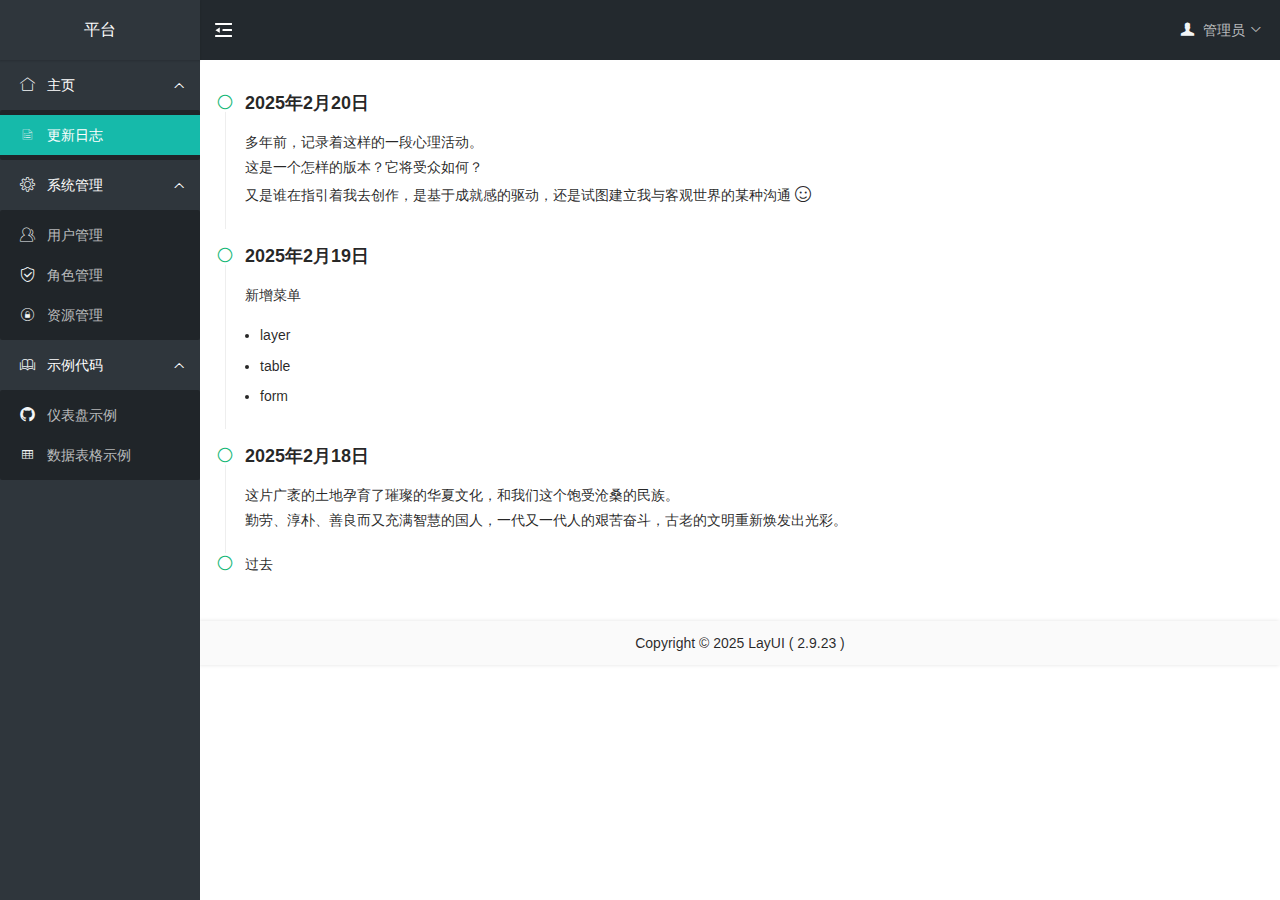
<file: index.html>
<!DOCTYPE html>
<html lang="zh">

<head>
    <meta charset="utf-8" />
    <meta name="viewport" content="width=device-width, initial-scale=1" />
    <meta http-equiv="X-UA-Compatible" content="IE=edge,chrome=1" />
    <meta name="renderer" content="webkit" />
    <title>平台</title>

    <link href="lib/layui/css/layui.css" rel="stylesheet" />
    <script src="lib/layui/layui.js"></script>

    <!-- 让 IE8/9 支持媒体查询，从而兼容栅格 -->
    <!--[if lt IE 9]>
    <script src="lib/html5shiv.min.js"></script>
    <script src="lib/respond.min.js"></script>
    <![endif]-->

    <link href="css/index.css" rel="stylesheet" />
</head>

<body>
    <div class="layui-layout layui-layout-admin">
        <div class="layui-header">
            <div class="layui-logo layui-hide-xs layui-bg-black">平台</div>
            <ul class="layui-nav layui-layout-left">
                <li class="layui-nav-item layui-show-xs-inline-block css_cursor-pointer" lay-on="dom_leftMenuCollapse">
                    <i class="layui-icon layui-icon-shrink-right" style="font-size: large;" title="折叠菜单"></i>
                </li>
            </ul>
            <ul class="layui-nav layui-layout-right">
                <li class="layui-nav-item layui-hide layui-show-sm-inline-block">
                    <a href="javascript:;"><i class="layui-icon layui-icon-friends css_menu-icon"></i>管理员</a>
                    <dl class="layui-nav-child">
                        <dd><a href="#/logout">登出</a></dd>
                    </dl>
                </li>
            </ul>
        </div>

        <div class="layui-side layui-bg-black">
            <div class="layui-side-scroll">
                <ul class="layui-nav layui-nav-tree" lay-filter="dom_leftMenu">
                </ul>
            </div>
        </div>

        <div class="layui-body">
            <div class="css_body-content"></div>
            <div class="css_body-footer"></div>
        </div>
    </div>

    <script>
        layui.config({
            version: new Date().toISOString().split('T')[0].replace(/-/g, '.'), // 用于更新模块缓存(yyyy.MM.dd)
            base: 'modules/' // 设定扩展模块的所在目录
        });

        layui.use('index');//使用index模块
    </script>
</body>

</html>
</file>
<file: lib/layui/css/layui.css>
blockquote,body,button,dd,div,dl,dt,form,h1,h2,h3,h4,h5,h6,input,li,ol,p,pre,td,textarea,th,ul{margin:0;padding:0;-webkit-tap-highlight-color:rgba(0,0,0,0)}a:active,a:hover{outline:0}img{display:inline-block;border:none;vertical-align:middle}li{list-style:none}table{border-collapse:collapse;border-spacing:0}h1,h2,h3,h4,h5,h6{font-weight:700}h5,h6{font-size:100%}button,input,select,textarea{font-size:100%}button,input,optgroup,option,select,textarea{font-family:inherit;font-size:inherit;font-style:inherit;font-weight:inherit;outline:0}pre{white-space:pre-wrap;white-space:-moz-pre-wrap;white-space:-pre-wrap;white-space:-o-pre-wrap;word-wrap:break-word}body{line-height:1.6;color:#333;color:rgba(0,0,0,.85);font:14px Helvetica Neue,Helvetica,PingFang SC,Tahoma,Arial,sans-serif}hr{height:0;line-height:0;margin:10px 0;padding:0;border:none;border-bottom:1px solid #eee;clear:both;overflow:hidden;background:0 0}a{color:#333;text-decoration:none}a:hover{color:#777}a cite{font-style:normal;*cursor:pointer}.layui-border-box,.layui-border-box *{box-sizing:border-box}.layui-box,.layui-box *{box-sizing:content-box}.layui-clear{clear:both;*zoom:1}.layui-clear:after{content:'\20';clear:both;*zoom:1;display:block;height:0}.layui-clear-space{word-spacing:-5px}.layui-inline{position:relative;display:inline-block;*display:inline;*zoom:1;vertical-align:middle}.layui-edge{position:relative;display:inline-block;vertical-align:middle;width:0;height:0;border-width:6px;border-style:dashed;border-color:transparent;overflow:hidden}.layui-edge-top{top:-4px;border-bottom-color:#999;border-bottom-style:solid}.layui-edge-right{border-left-color:#999;border-left-style:solid}.layui-edge-bottom{top:2px;border-top-color:#999;border-top-style:solid}.layui-edge-left{border-right-color:#999;border-right-style:solid}.layui-elip{text-overflow:ellipsis;overflow:hidden;white-space:nowrap}.layui-disabled,.layui-icon,.layui-unselect{-moz-user-select:none;-webkit-user-select:none;-ms-user-select:none}.layui-disabled,.layui-disabled:hover{color:#d2d2d2!important;cursor:not-allowed!important}.layui-circle{border-radius:100%}.layui-show{display:block!important}.layui-hide{display:none!important}.layui-show-v{visibility:visible!important}.layui-hide-v{visibility:hidden!important}@font-face{font-family:layui-icon;src:url(../font/iconfont.eot?v=293);src:url(../font/iconfont.eot?v=293#iefix) format('embedded-opentype'),url(../font/iconfont.woff2?v=293) format('woff2'),url(../font/iconfont.woff?v=293) format('woff'),url(../font/iconfont.ttf?v=293) format('truetype'),url(../font/iconfont.svg?v=293#layui-icon) format('svg')}.layui-icon{font-family:layui-icon!important;font-size:16px;font-style:normal;-webkit-font-smoothing:antialiased;-moz-osx-font-smoothing:grayscale}.layui-icon-sound:before{content:"\e69d"}.layui-icon-bot:before{content:"\e7d6"}.layui-icon-leaf:before{content:"\e701"}.layui-icon-folder:before{content:"\eabe"}.layui-icon-folder-open:before{content:"\eac1"}.layui-icon-gitee:before{content:"\e69b"}.layui-icon-github:before{content:"\e6a7"}.layui-icon-disabled:before{content:"\e6cc"}.layui-icon-moon:before{content:"\e6c2"}.layui-icon-error:before{content:"\e693"}.layui-icon-success:before{content:"\e697"}.layui-icon-question:before{content:"\e699"}.layui-icon-lock:before{content:"\e69a"}.layui-icon-eye:before{content:"\e695"}.layui-icon-eye-invisible:before{content:"\e696"}.layui-icon-backspace:before{content:"\e694"}.layui-icon-tips-fill:before{content:"\eb2e"}.layui-icon-test:before{content:"\e692"}.layui-icon-clear:before{content:"\e788"}.layui-icon-heart-fill:before{content:"\e68f"}.layui-icon-light:before{content:"\e748"}.layui-icon-music:before{content:"\e690"}.layui-icon-time:before{content:"\e68d"}.layui-icon-ie:before{content:"\e7bb"}.layui-icon-firefox:before{content:"\e686"}.layui-icon-at:before{content:"\e687"}.layui-icon-bluetooth:before{content:"\e689"}.layui-icon-chrome:before{content:"\e68a"}.layui-icon-edge:before{content:"\e68b"}.layui-icon-heart:before{content:"\e68c"}.layui-icon-key:before{content:"\e683"}.layui-icon-android:before{content:"\e684"}.layui-icon-mike:before{content:"\e6dc"}.layui-icon-mute:before{content:"\e685"}.layui-icon-gift:before{content:"\e627"}.layui-icon-windows:before{content:"\e67f"}.layui-icon-ios:before{content:"\e680"}.layui-icon-logout:before{content:"\e682"}.layui-icon-wifi:before{content:"\e7e0"}.layui-icon-rss:before{content:"\e808"}.layui-icon-email:before{content:"\e618"}.layui-icon-reduce-circle:before{content:"\e616"}.layui-icon-transfer:before{content:"\e691"}.layui-icon-service:before{content:"\e626"}.layui-icon-addition:before{content:"\e624"}.layui-icon-subtraction:before{content:"\e67e"}.layui-icon-slider:before{content:"\e714"}.layui-icon-print:before{content:"\e66d"}.layui-icon-export:before{content:"\e67d"}.layui-icon-cols:before{content:"\e610"}.layui-icon-screen-full:before{content:"\e622"}.layui-icon-screen-restore:before{content:"\e758"}.layui-icon-rate-half:before{content:"\e6c9"}.layui-icon-rate-solid:before{content:"\e67a"}.layui-icon-rate:before{content:"\e67b"}.layui-icon-cellphone:before{content:"\e678"}.layui-icon-vercode:before{content:"\e679"}.layui-icon-login-weibo:before{content:"\e675"}.layui-icon-login-qq:before{content:"\e676"}.layui-icon-login-wechat:before{content:"\e677"}.layui-icon-username:before{content:"\e66f"}.layui-icon-password:before{content:"\e673"}.layui-icon-refresh-3:before{content:"\e9aa"}.layui-icon-auz:before{content:"\e672"}.layui-icon-shrink-right:before{content:"\e668"}.layui-icon-spread-left:before{content:"\e66b"}.layui-icon-snowflake:before{content:"\e6b1"}.layui-icon-tips:before{content:"\e702"}.layui-icon-note:before{content:"\e66e"}.layui-icon-senior:before{content:"\e674"}.layui-icon-refresh-1:before{content:"\e666"}.layui-icon-refresh:before{content:"\e669"}.layui-icon-flag:before{content:"\e66c"}.layui-icon-theme:before{content:"\e66a"}.layui-icon-notice:before{content:"\e667"}.layui-icon-console:before{content:"\e665"}.layui-icon-website:before{content:"\e7ae"}.layui-icon-face-surprised:before{content:"\e664"}.layui-icon-set:before{content:"\e716"}.layui-icon-template:before{content:"\e663"}.layui-icon-app:before{content:"\e653"}.layui-icon-template-1:before{content:"\e656"}.layui-icon-home:before{content:"\e68e"}.layui-icon-female:before{content:"\e661"}.layui-icon-male:before{content:"\e662"}.layui-icon-tread:before{content:"\e6c5"}.layui-icon-praise:before{content:"\e6c6"}.layui-icon-rmb:before{content:"\e65e"}.layui-icon-more:before{content:"\e65f"}.layui-icon-camera:before{content:"\e660"}.layui-icon-cart-simple:before{content:"\e698"}.layui-icon-face-cry:before{content:"\e69c"}.layui-icon-face-smile:before{content:"\e6af"}.layui-icon-survey:before{content:"\e6b2"}.layui-icon-read:before{content:"\e705"}.layui-icon-location:before{content:"\e715"}.layui-icon-dollar:before{content:"\e659"}.layui-icon-diamond:before{content:"\e735"}.layui-icon-return:before{content:"\e65c"}.layui-icon-camera-fill:before{content:"\e65d"}.layui-icon-fire:before{content:"\e756"}.layui-icon-more-vertical:before{content:"\e671"}.layui-icon-cart:before{content:"\e657"}.layui-icon-star-fill:before{content:"\e658"}.layui-icon-prev:before{content:"\e65a"}.layui-icon-next:before{content:"\e65b"}.layui-icon-upload:before{content:"\e67c"}.layui-icon-upload-drag:before{content:"\e681"}.layui-icon-user:before{content:"\e770"}.layui-icon-file-b:before{content:"\e655"}.layui-icon-component:before{content:"\e857"}.layui-icon-find-fill:before{content:"\e670"}.layui-icon-loading:before{content:"\e63d"}.layui-icon-loading-1:before{content:"\e63e"}.layui-icon-add-1:before{content:"\e654"}.layui-icon-pause:before{content:"\e651"}.layui-icon-play:before{content:"\e652"}.layui-icon-video:before{content:"\e6ed"}.layui-icon-headset:before{content:"\e6fc"}.layui-icon-voice:before{content:"\e688"}.layui-icon-speaker:before{content:"\e645"}.layui-icon-fonts-del:before{content:"\e64f"}.layui-icon-fonts-html:before{content:"\e64b"}.layui-icon-fonts-code:before{content:"\e64e"}.layui-icon-fonts-strong:before{content:"\e62b"}.layui-icon-unlink:before{content:"\e64d"}.layui-icon-picture:before{content:"\e64a"}.layui-icon-link:before{content:"\e64c"}.layui-icon-face-smile-b:before{content:"\e650"}.layui-icon-align-center:before{content:"\e647"}.layui-icon-align-right:before{content:"\e648"}.layui-icon-align-left:before{content:"\e649"}.layui-icon-fonts-u:before{content:"\e646"}.layui-icon-fonts-i:before{content:"\e644"}.layui-icon-tabs:before{content:"\e62a"}.layui-icon-circle:before{content:"\e63f"}.layui-icon-radio:before{content:"\e643"}.layui-icon-share:before{content:"\e641"}.layui-icon-edit:before{content:"\e642"}.layui-icon-delete:before{content:"\e640"}.layui-icon-engine:before{content:"\e628"}.layui-icon-chart-screen:before{content:"\e629"}.layui-icon-chart:before{content:"\e62c"}.layui-icon-table:before{content:"\e62d"}.layui-icon-tree:before{content:"\e62e"}.layui-icon-upload-circle:before{content:"\e62f"}.layui-icon-templeate-1:before{content:"\e630"}.layui-icon-util:before{content:"\e631"}.layui-icon-layouts:before{content:"\e632"}.layui-icon-prev-circle:before{content:"\e633"}.layui-icon-carousel:before{content:"\e634"}.layui-icon-code-circle:before{content:"\e635"}.layui-icon-water:before{content:"\e636"}.layui-icon-date:before{content:"\e637"}.layui-icon-layer:before{content:"\e638"}.layui-icon-fonts-clear:before{content:"\e639"}.layui-icon-dialogue:before{content:"\e63a"}.layui-icon-cellphone-fine:before{content:"\e63b"}.layui-icon-form:before{content:"\e63c"}.layui-icon-file:before{content:"\e621"}.layui-icon-triangle-r:before{content:"\e623"}.layui-icon-triangle-d:before{content:"\e625"}.layui-icon-set-sm:before{content:"\e620"}.layui-icon-add-circle:before{content:"\e61f"}.layui-icon-layim-download:before{content:"\e61e"}.layui-icon-layim-uploadfile:before{content:"\e61d"}.layui-icon-404:before{content:"\e61c"}.layui-icon-about:before{content:"\e60b"}.layui-icon-layim-theme:before{content:"\e61b"}.layui-icon-down:before{content:"\e61a"}.layui-icon-up:before{content:"\e619"}.layui-icon-circle-dot:before{content:"\e617"}.layui-icon-set-fill:before{content:"\e614"}.layui-icon-search:before{content:"\e615"}.layui-icon-friends:before{content:"\e612"}.layui-icon-group:before{content:"\e613"}.layui-icon-reply-fill:before{content:"\e611"}.layui-icon-menu-fill:before{content:"\e60f"}.layui-icon-face-smile-fine:before{content:"\e60c"}.layui-icon-picture-fine:before{content:"\e60d"}.layui-icon-log:before{content:"\e60e"}.layui-icon-list:before{content:"\e60a"}.layui-icon-release:before{content:"\e609"}.layui-icon-add-circle-fine:before{content:"\e608"}.layui-icon-ok:before{content:"\e605"}.layui-icon-help:before{content:"\e607"}.layui-icon-chat:before{content:"\e606"}.layui-icon-top:before{content:"\e604"}.layui-icon-right:before{content:"\e602"}.layui-icon-left:before{content:"\e603"}.layui-icon-star:before{content:"\e600"}.layui-icon-download-circle:before{content:"\e601"}.layui-icon-close:before{content:"\1006"}.layui-icon-close-fill:before{content:"\1007"}.layui-icon-ok-circle:before{content:"\1005"}.layui-main{position:relative;width:1160px;margin:0 auto}.layui-header{position:relative;z-index:1000;height:60px}.layui-header a:hover{transition:all .5s;-webkit-transition:all .5s}.layui-side{position:fixed;left:0;top:0;bottom:0;z-index:999;width:200px;overflow-x:hidden}.layui-side-scroll{position:relative;width:220px;height:100%;overflow-x:hidden}.layui-body{position:relative;left:200px;right:0;top:0;bottom:0;width:auto;box-sizing:border-box}.layui-layout-body{overflow-x:hidden}.layui-layout-admin .layui-header{position:fixed;top:0;left:0;right:0;background-color:#23292e}.layui-layout-admin .layui-side{top:60px;width:200px;overflow-x:hidden}.layui-layout-admin .layui-body{position:absolute;top:60px;padding-bottom:44px}.layui-layout-admin .layui-main{width:auto;margin:0 15px}.layui-layout-admin .layui-footer{position:fixed;left:200px;right:0;bottom:0;z-index:990;height:44px;line-height:44px;padding:0 15px;box-shadow:-1px 0 4px rgb(0 0 0 / 12%);background-color:#fafafa}.layui-layout-admin .layui-logo{position:absolute;left:0;top:0;width:200px;height:100%;line-height:60px;text-align:center;color:#16baaa;font-size:16px;box-shadow:0 1px 2px 0 rgb(0 0 0 / 15%)}.layui-layout-admin .layui-header .layui-nav{background:0 0}.layui-layout-left{position:absolute!important;left:200px;top:0}.layui-layout-right{position:absolute!important;right:0;top:0}.layui-container{position:relative;margin:0 auto;box-sizing:border-box}.layui-fluid{position:relative;margin:0 auto;padding:0 15px}.layui-row:after,.layui-row:before{content:"";display:block;clear:both}.layui-col-lg1,.layui-col-lg10,.layui-col-lg11,.layui-col-lg12,.layui-col-lg2,.layui-col-lg3,.layui-col-lg4,.layui-col-lg5,.layui-col-lg6,.layui-col-lg7,.layui-col-lg8,.layui-col-lg9,.layui-col-md1,.layui-col-md10,.layui-col-md11,.layui-col-md12,.layui-col-md2,.layui-col-md3,.layui-col-md4,.layui-col-md5,.layui-col-md6,.layui-col-md7,.layui-col-md8,.layui-col-md9,.layui-col-sm1,.layui-col-sm10,.layui-col-sm11,.layui-col-sm12,.layui-col-sm2,.layui-col-sm3,.layui-col-sm4,.layui-col-sm5,.layui-col-sm6,.layui-col-sm7,.layui-col-sm8,.layui-col-sm9,.layui-col-xl1,.layui-col-xl10,.layui-col-xl11,.layui-col-xl12,.layui-col-xl2,.layui-col-xl3,.layui-col-xl4,.layui-col-xl5,.layui-col-xl6,.layui-col-xl7,.layui-col-xl8,.layui-col-xl9,.layui-col-xs1,.layui-col-xs10,.layui-col-xs11,.layui-col-xs12,.layui-col-xs2,.layui-col-xs3,.layui-col-xs4,.layui-col-xs5,.layui-col-xs6,.layui-col-xs7,.layui-col-xs8,.layui-col-xs9{position:relative;display:block;box-sizing:border-box}.layui-col-xs1,.layui-col-xs10,.layui-col-xs11,.layui-col-xs12,.layui-col-xs2,.layui-col-xs3,.layui-col-xs4,.layui-col-xs5,.layui-col-xs6,.layui-col-xs7,.layui-col-xs8,.layui-col-xs9{float:left}.layui-col-xs1{width:8.33333333%}.layui-col-xs2{width:16.66666667%}.layui-col-xs3{width:25%}.layui-col-xs4{width:33.33333333%}.layui-col-xs5{width:41.66666667%}.layui-col-xs6{width:50%}.layui-col-xs7{width:58.33333333%}.layui-col-xs8{width:66.66666667%}.layui-col-xs9{width:75%}.layui-col-xs10{width:83.33333333%}.layui-col-xs11{width:91.66666667%}.layui-col-xs12{width:100%}.layui-col-xs-offset1{margin-left:8.33333333%}.layui-col-xs-offset2{margin-left:16.66666667%}.layui-col-xs-offset3{margin-left:25%}.layui-col-xs-offset4{margin-left:33.33333333%}.layui-col-xs-offset5{margin-left:41.66666667%}.layui-col-xs-offset6{margin-left:50%}.layui-col-xs-offset7{margin-left:58.33333333%}.layui-col-xs-offset8{margin-left:66.66666667%}.layui-col-xs-offset9{margin-left:75%}.layui-col-xs-offset10{margin-left:83.33333333%}.layui-col-xs-offset11{margin-left:91.66666667%}.layui-col-xs-offset12{margin-left:100%}@media screen and (max-width:767.98px){.layui-container{padding:0 15px}.layui-hide-xs{display:none!important}.layui-show-xs-block{display:block!important}.layui-show-xs-inline{display:inline!important}.layui-show-xs-inline-block{display:inline-block!important}}@media screen and (min-width:768px){.layui-container{width:720px}.layui-hide-sm{display:none!important}.layui-show-sm-block{display:block!important}.layui-show-sm-inline{display:inline!important}.layui-show-sm-inline-block{display:inline-block!important}.layui-col-sm1,.layui-col-sm10,.layui-col-sm11,.layui-col-sm12,.layui-col-sm2,.layui-col-sm3,.layui-col-sm4,.layui-col-sm5,.layui-col-sm6,.layui-col-sm7,.layui-col-sm8,.layui-col-sm9{float:left}.layui-col-sm1{width:8.33333333%}.layui-col-sm2{width:16.66666667%}.layui-col-sm3{width:25%}.layui-col-sm4{width:33.33333333%}.layui-col-sm5{width:41.66666667%}.layui-col-sm6{width:50%}.layui-col-sm7{width:58.33333333%}.layui-col-sm8{width:66.66666667%}.layui-col-sm9{width:75%}.layui-col-sm10{width:83.33333333%}.layui-col-sm11{width:91.66666667%}.layui-col-sm12{width:100%}.layui-col-sm-offset1{margin-left:8.33333333%}.layui-col-sm-offset2{margin-left:16.66666667%}.layui-col-sm-offset3{margin-left:25%}.layui-col-sm-offset4{margin-left:33.33333333%}.layui-col-sm-offset5{margin-left:41.66666667%}.layui-col-sm-offset6{margin-left:50%}.layui-col-sm-offset7{margin-left:58.33333333%}.layui-col-sm-offset8{margin-left:66.66666667%}.layui-col-sm-offset9{margin-left:75%}.layui-col-sm-offset10{margin-left:83.33333333%}.layui-col-sm-offset11{margin-left:91.66666667%}.layui-col-sm-offset12{margin-left:100%}}@media screen and (min-width:992px){.layui-container{width:960px}.layui-hide-md{display:none!important}.layui-show-md-block{display:block!important}.layui-show-md-inline{display:inline!important}.layui-show-md-inline-block{display:inline-block!important}.layui-col-md1,.layui-col-md10,.layui-col-md11,.layui-col-md12,.layui-col-md2,.layui-col-md3,.layui-col-md4,.layui-col-md5,.layui-col-md6,.layui-col-md7,.layui-col-md8,.layui-col-md9{float:left}.layui-col-md1{width:8.33333333%}.layui-col-md2{width:16.66666667%}.layui-col-md3{width:25%}.layui-col-md4{width:33.33333333%}.layui-col-md5{width:41.66666667%}.layui-col-md6{width:50%}.layui-col-md7{width:58.33333333%}.layui-col-md8{width:66.66666667%}.layui-col-md9{width:75%}.layui-col-md10{width:83.33333333%}.layui-col-md11{width:91.66666667%}.layui-col-md12{width:100%}.layui-col-md-offset1{margin-left:8.33333333%}.layui-col-md-offset2{margin-left:16.66666667%}.layui-col-md-offset3{margin-left:25%}.layui-col-md-offset4{margin-left:33.33333333%}.layui-col-md-offset5{margin-left:41.66666667%}.layui-col-md-offset6{margin-left:50%}.layui-col-md-offset7{margin-left:58.33333333%}.layui-col-md-offset8{margin-left:66.66666667%}.layui-col-md-offset9{margin-left:75%}.layui-col-md-offset10{margin-left:83.33333333%}.layui-col-md-offset11{margin-left:91.66666667%}.layui-col-md-offset12{margin-left:100%}}@media screen and (min-width:1200px){.layui-container{width:1150px}.layui-hide-lg{display:none!important}.layui-show-lg-block{display:block!important}.layui-show-lg-inline{display:inline!important}.layui-show-lg-inline-block{display:inline-block!important}.layui-col-lg1,.layui-col-lg10,.layui-col-lg11,.layui-col-lg12,.layui-col-lg2,.layui-col-lg3,.layui-col-lg4,.layui-col-lg5,.layui-col-lg6,.layui-col-lg7,.layui-col-lg8,.layui-col-lg9{float:left}.layui-col-lg1{width:8.33333333%}.layui-col-lg2{width:16.66666667%}.layui-col-lg3{width:25%}.layui-col-lg4{width:33.33333333%}.layui-col-lg5{width:41.66666667%}.layui-col-lg6{width:50%}.layui-col-lg7{width:58.33333333%}.layui-col-lg8{width:66.66666667%}.layui-col-lg9{width:75%}.layui-col-lg10{width:83.33333333%}.layui-col-lg11{width:91.66666667%}.layui-col-lg12{width:100%}.layui-col-lg-offset1{margin-left:8.33333333%}.layui-col-lg-offset2{margin-left:16.66666667%}.layui-col-lg-offset3{margin-left:25%}.layui-col-lg-offset4{margin-left:33.33333333%}.layui-col-lg-offset5{margin-left:41.66666667%}.layui-col-lg-offset6{margin-left:50%}.layui-col-lg-offset7{margin-left:58.33333333%}.layui-col-lg-offset8{margin-left:66.66666667%}.layui-col-lg-offset9{margin-left:75%}.layui-col-lg-offset10{margin-left:83.33333333%}.layui-col-lg-offset11{margin-left:91.66666667%}.layui-col-lg-offset12{margin-left:100%}}@media screen and (min-width:1400px){.layui-container{width:1330px}.layui-hide-xl{display:none!important}.layui-show-xl-block{display:block!important}.layui-show-xl-inline{display:inline!important}.layui-show-xl-inline-block{display:inline-block!important}.layui-col-xl1,.layui-col-xl10,.layui-col-xl11,.layui-col-xl12,.layui-col-xl2,.layui-col-xl3,.layui-col-xl4,.layui-col-xl5,.layui-col-xl6,.layui-col-xl7,.layui-col-xl8,.layui-col-xl9{float:left}.layui-col-xl1{width:8.33333333%}.layui-col-xl2{width:16.66666667%}.layui-col-xl3{width:25%}.layui-col-xl4{width:33.33333333%}.layui-col-xl5{width:41.66666667%}.layui-col-xl6{width:50%}.layui-col-xl7{width:58.33333333%}.layui-col-xl8{width:66.66666667%}.layui-col-xl9{width:75%}.layui-col-xl10{width:83.33333333%}.layui-col-xl11{width:91.66666667%}.layui-col-xl12{width:100%}.layui-col-xl-offset1{margin-left:8.33333333%}.layui-col-xl-offset2{margin-left:16.66666667%}.layui-col-xl-offset3{margin-left:25%}.layui-col-xl-offset4{margin-left:33.33333333%}.layui-col-xl-offset5{margin-left:41.66666667%}.layui-col-xl-offset6{margin-left:50%}.layui-col-xl-offset7{margin-left:58.33333333%}.layui-col-xl-offset8{margin-left:66.66666667%}.layui-col-xl-offset9{margin-left:75%}.layui-col-xl-offset10{margin-left:83.33333333%}.layui-col-xl-offset11{margin-left:91.66666667%}.layui-col-xl-offset12{margin-left:100%}}.layui-col-space1{margin:-.5px}.layui-col-space1>*{padding:.5px}.layui-col-space2{margin:-1px}.layui-col-space2>*{padding:1px}.layui-col-space4{margin:-2px}.layui-col-space4>*{padding:2px}.layui-col-space5{margin:-2.5px}.layui-col-space5>*{padding:2.5px}.layui-col-space6{margin:-3px}.layui-col-space6>*{padding:3px}.layui-col-space8{margin:-4px}.layui-col-space8>*{padding:4px}.layui-col-space10{margin:-5px}.layui-col-space10>*{padding:5px}.layui-col-space12{margin:-6px}.layui-col-space12>*{padding:6px}.layui-col-space14{margin:-7px}.layui-col-space14>*{padding:7px}.layui-col-space15{margin:-7.5px}.layui-col-space15>*{padding:7.5px}.layui-col-space16{margin:-8px}.layui-col-space16>*{padding:8px}.layui-col-space18{margin:-9px}.layui-col-space18>*{padding:9px}.layui-col-space20{margin:-10px}.layui-col-space20>*{padding:10px}.layui-col-space22{margin:-11px}.layui-col-space22>*{padding:11px}.layui-col-space24{margin:-12px}.layui-col-space24>*{padding:12px}.layui-col-space25{margin:-12.5px}.layui-col-space25>*{padding:12.5px}.layui-col-space26{margin:-13px}.layui-col-space26>*{padding:13px}.layui-col-space28{margin:-14px}.layui-col-space28>*{padding:14px}.layui-col-space30{margin:-15px}.layui-col-space30>*{padding:15px}.layui-col-space32{margin:-16px}.layui-col-space32>*{padding:16px}.layui-padding-1{padding:4px!important}.layui-padding-2{padding:8px!important}.layui-padding-3{padding:16px!important}.layui-padding-4{padding:32px!important}.layui-padding-5{padding:48px!important}.layui-margin-1{margin:4px!important}.layui-margin-2{margin:8px!important}.layui-margin-3{margin:16px!important}.layui-margin-4{margin:32px!important}.layui-margin-5{margin:48px!important}.layui-btn,.layui-input,.layui-select,.layui-textarea,.layui-upload-button{outline:0;-webkit-appearance:none;transition:all .3s;-webkit-transition:all .3s;box-sizing:border-box}.layui-elem-quote{margin-bottom:10px;padding:15px;line-height:1.8;border-left:5px solid #16b777;border-radius:0 2px 2px 0;background-color:#fafafa}.layui-quote-nm{border-style:solid;border-width:1px;border-left-width:5px;background:0 0}.layui-elem-field{margin-bottom:10px;padding:0;border-width:1px;border-style:solid}.layui-elem-field legend{margin-left:20px;padding:0 10px;font-size:20px}.layui-field-title{margin:16px 0;border-width:0;border-top-width:1px}.layui-field-box{padding:15px}.layui-field-title .layui-field-box{padding:10px 0}.layui-progress{position:relative;height:6px;border-radius:20px;background-color:#eee}.layui-progress-bar{position:absolute;left:0;top:0;width:0;max-width:100%;height:6px;border-radius:20px;text-align:right;background-color:#16b777;transition:all .3s;-webkit-transition:all .3s}.layui-progress-big,.layui-progress-big .layui-progress-bar{height:18px;line-height:18px}.layui-progress-text{position:relative;top:-20px;line-height:18px;font-size:12px;color:#5f5f5f}.layui-progress-big .layui-progress-text{position:static;padding:0 10px;color:#fff}.layui-collapse{border-width:1px;border-style:solid;border-radius:2px}.layui-colla-content,.layui-colla-item{border-top-width:1px;border-top-style:solid}.layui-colla-item:first-child{border-top:none}.layui-colla-title{position:relative;height:42px;line-height:42px;padding:0 15px 0 35px;color:#333;background-color:#fafafa;cursor:pointer;font-size:14px;overflow:hidden}.layui-colla-content{display:none;padding:10px 15px;line-height:1.6;color:#5f5f5f}.layui-colla-icon{position:absolute;left:15px;top:0;font-size:14px}.layui-card{margin-bottom:15px;border-radius:2px;background-color:#fff;box-shadow:0 1px 2px 0 rgba(0,0,0,.05)}.layui-card:last-child{margin-bottom:0}.layui-card-header{position:relative;height:42px;line-height:42px;padding:0 15px;border-bottom:1px solid #f8f8f8;color:#333;border-radius:2px 2px 0 0;font-size:14px}.layui-card-body{position:relative;padding:10px 15px;line-height:24px}.layui-card-body[pad15]{padding:15px}.layui-card-body[pad20]{padding:20px}.layui-card-body .layui-table{margin:5px 0}.layui-card .layui-tab{margin:0}.layui-panel{position:relative;border-width:1px;border-style:solid;border-radius:2px;box-shadow:1px 1px 4px rgb(0 0 0 / 8%);background-color:#fff;color:#5f5f5f}.layui-panel-window{position:relative;padding:15px;border-radius:0;border-top:5px solid #eee;background-color:#fff}.layui-auxiliar-moving{position:fixed;left:0;right:0;top:0;bottom:0;width:100%;height:100%;background:0 0;z-index:9999999999;-moz-user-select:none;-webkit-user-select:none;-ms-user-select:none;user-select:none}.layui-scrollbar-hide{overflow:hidden!important}.layui-bg-red{background-color:#ff5722!important;color:#fff!important}.layui-bg-orange{background-color:#ffb800!important;color:#fff!important}.layui-bg-green{background-color:#16baaa!important;color:#fff!important}.layui-bg-cyan{background-color:#2f4056!important;color:#fff!important}.layui-bg-blue{background-color:#1e9fff!important;color:#fff!important}.layui-bg-purple{background-color:#a233c6!important;color:#fff!important}.layui-bg-black{background-color:#2f363c!important;color:#fff!important}.layui-bg-gray{background-color:#fafafa!important;color:#5f5f5f!important}.layui-badge-rim,.layui-border,.layui-colla-content,.layui-colla-item,.layui-collapse,.layui-elem-field,.layui-form-pane .layui-form-item[pane],.layui-form-pane .layui-form-label,.layui-input,.layui-input-split,.layui-panel,.layui-quote-nm,.layui-select,.layui-tab-bar,.layui-tab-card,.layui-tab-title,.layui-tab-title .layui-this:after,.layui-textarea{border-color:#eee}.layui-border{border-width:1px;border-style:solid;color:#5f5f5f!important}.layui-border-red{border-width:1px;border-style:solid;border-color:#ff5722!important;color:#ff5722!important}.layui-border-orange{border-width:1px;border-style:solid;border-color:#ffb800!important;color:#ffb800!important}.layui-border-green{border-width:1px;border-style:solid;border-color:#16baaa!important;color:#16baaa!important}.layui-border-cyan{border-width:1px;border-style:solid;border-color:#2f4056!important;color:#2f4056!important}.layui-border-blue{border-width:1px;border-style:solid;border-color:#1e9fff!important;color:#1e9fff!important}.layui-border-purple{border-width:1px;border-style:solid;border-color:#a233c6!important;color:#a233c6!important}.layui-border-black{border-width:1px;border-style:solid;border-color:#2f363c!important;color:#2f363c!important}hr.layui-border-black,hr.layui-border-blue,hr.layui-border-cyan,hr.layui-border-green,hr.layui-border-orange,hr.layui-border-purple,hr.layui-border-red{border-width:0 0 1px}.layui-timeline-item:before{background-color:#eee}.layui-text{line-height:1.8;font-size:14px}.layui-text h1{margin:32px 0;font-size:32px}.layui-text h2{margin:24px 0;font-size:24px}.layui-text h3{margin:16px 0;font-size:18px}.layui-text h4{margin:11px 0;font-size:16px}.layui-text h5{margin:11px 0;font-size:14px}.layui-text h6{margin:11px 0;font-size:13px}.layui-text p{margin:15px 0}.layui-text p:first-child{margin-top:0}.layui-text p:last-child{margin-bottom:0}.layui-text hr{margin:15px 0}.layui-text ol,.layui-text ul{padding-left:15px}.layui-text ul li{margin-top:5px;list-style-type:disc}.layui-text ol li{margin-top:5px;list-style-type:decimal}.layui-text ol ul>li,.layui-text ul ul>li{list-style-type:disc}.layui-text ol li>p:first-child,.layui-text ul li>p:first-child{margin-top:0;margin-bottom:0}.layui-text a:not(.layui-btn){color:#01aaed}.layui-text a:not(.layui-btn):hover{text-decoration:underline}.layui-text blockquote:not(.layui-elem-quote){margin:15px 0;padding:5px 15px;border-left:5px solid #eee}.layui-text pre>code:not(.layui-code){display:block;padding:15px;font-family:"Courier New",Consolas,"Lucida Console",monospace}.layui-text-em,.layui-word-aux{color:#999!important;padding-left:5px!important;padding-right:5px!important}.layui-font-12{font-size:12px!important}.layui-font-13{font-size:13px!important}.layui-font-14{font-size:14px!important}.layui-font-16{font-size:16px!important}.layui-font-18{font-size:18px!important}.layui-font-20{font-size:20px!important}.layui-font-22{font-size:22px!important}.layui-font-24{font-size:24px!important}.layui-font-26{font-size:26px!important}.layui-font-28{font-size:28px!important}.layui-font-30{font-size:30px!important}.layui-font-32{font-size:32px!important}.layui-font-red{color:#ff5722!important}.layui-font-orange{color:#ffb800!important}.layui-font-green{color:#16baaa!important}.layui-font-cyan{color:#2f4056!important}.layui-font-blue{color:#01aaed!important}.layui-font-purple{color:#a233c6!important}.layui-font-black{color:#000!important}.layui-font-gray{color:#c2c2c2!important}.layui-btn{display:inline-block;vertical-align:middle;height:38px;line-height:38px;border:1px solid transparent;padding:0 18px;background-color:#16baaa;color:#fff;white-space:nowrap;text-align:center;font-size:14px;border-radius:2px;cursor:pointer;-moz-user-select:none;-webkit-user-select:none;-ms-user-select:none}.layui-btn:hover{opacity:.8;filter:alpha(opacity=80);color:#fff}.layui-btn:active{opacity:1;filter:alpha(opacity=100)}.layui-btn+.layui-btn{margin-left:10px}.layui-btn-container{word-spacing:-5px}.layui-btn-container .layui-btn{margin-right:10px;margin-bottom:10px;word-spacing:normal}.layui-btn-container .layui-btn+.layui-btn{margin-left:0}.layui-table .layui-btn-container .layui-btn{margin-bottom:9px}.layui-btn-radius{border-radius:100px}.layui-btn .layui-icon{padding:0 2px;vertical-align:middle\0;vertical-align:bottom}.layui-btn-primary{border-color:#d2d2d2;background:0 0;color:#5f5f5f}.layui-btn-primary:hover{border-color:#16baaa;color:#333}.layui-btn-normal{background-color:#1e9fff}.layui-btn-warm{background-color:#ffb800}.layui-btn-danger{background-color:#ff5722}.layui-btn-checked{background-color:#16b777}.layui-btn-disabled,.layui-btn-disabled:active,.layui-btn-disabled:hover{border-color:#eee!important;background-color:#fbfbfb!important;color:#d2d2d2!important;cursor:not-allowed!important;opacity:1}.layui-btn-lg{height:44px;line-height:44px;padding:0 25px;font-size:16px}.layui-btn-sm{height:30px;line-height:30px;padding:0 10px;font-size:12px}.layui-btn-xs{height:22px;line-height:22px;padding:0 5px;font-size:12px}.layui-btn-xs i{font-size:12px!important}.layui-btn-group{display:inline-block;vertical-align:middle;font-size:0}.layui-btn-group .layui-btn{margin-left:0!important;margin-right:0!important;border-left:1px solid rgba(255,255,255,.5);border-radius:0}.layui-btn-group .layui-btn-primary{border-left:none}.layui-btn-group .layui-btn-primary:hover{border-color:#d2d2d2;color:#16baaa}.layui-btn-group .layui-btn:first-child{border-left:none;border-radius:2px 0 0 2px}.layui-btn-group .layui-btn-primary:first-child{border-left:1px solid #d2d2d2}.layui-btn-group .layui-btn:last-child{border-radius:0 2px 2px 0}.layui-btn-group .layui-btn+.layui-btn{margin-left:0}.layui-btn-group+.layui-btn-group{margin-left:10px}.layui-btn-fluid{width:100%}.layui-input,.layui-select,.layui-textarea{height:38px;line-height:1.3;line-height:38px\9;border-width:1px;border-style:solid;background-color:#fff;color:rgba(0,0,0,.85);border-radius:2px}.layui-input::-webkit-input-placeholder,.layui-select::-webkit-input-placeholder,.layui-textarea::-webkit-input-placeholder{line-height:1.3}.layui-input,.layui-textarea{display:block;width:100%;padding-left:10px}.layui-input:hover,.layui-textarea:hover{border-color:#d2d2d2!important}.layui-input:focus,.layui-textarea:focus{border-color:#16b777!important;box-shadow:0 0 0 3px rgba(22,183,119,.08)}.layui-textarea{position:relative;min-height:100px;height:auto;line-height:20px;padding:6px 10px;resize:vertical}.layui-input[disabled],.layui-textarea[disabled]{background-color:#fafafa}.layui-select{padding:0 10px}.layui-form input[type=checkbox],.layui-form input[type=radio],.layui-form select{display:none}.layui-form [lay-ignore]{display:initial}.layui-form-item{position:relative;margin-bottom:15px;clear:both;*zoom:1}.layui-form-item:after{content:'\20';clear:both;*zoom:1;display:block;height:0}.layui-form-label{position:relative;float:left;display:block;padding:9px 15px;width:80px;font-weight:400;line-height:20px;text-align:right}.layui-form-label-col{display:block;float:none;padding:9px 0;line-height:20px;text-align:left}.layui-form-item .layui-inline{margin-bottom:5px;margin-right:10px}.layui-input-block,.layui-input-inline{position:relative}.layui-input-block{margin-left:110px;min-height:36px}.layui-input-inline{display:inline-block;vertical-align:middle}.layui-form-item .layui-input-inline{float:left;width:190px;margin-right:10px}.layui-form-text .layui-input-inline{width:auto}.layui-form-mid{position:relative;float:left;display:block;padding:9px 0!important;line-height:20px;margin-right:10px}.layui-form-danger+.layui-form-select .layui-input,.layui-form-danger:focus{border-color:#ff5722!important;box-shadow:0 0 0 3px rgba(255,87,34,.08)}.layui-input-prefix,.layui-input-split,.layui-input-suffix,.layui-input-suffix .layui-input-affix{position:absolute;right:0;top:0;padding:0 10px;width:35px;height:100%;text-align:center;transition:all .3s;box-sizing:border-box}.layui-input-prefix{left:0;border-radius:2px 0 0 2px}.layui-input-suffix{right:0;border-radius:0 2px 2px 0}.layui-input-split{border-width:1px;border-style:solid}.layui-input-prefix .layui-icon,.layui-input-split .layui-icon,.layui-input-suffix .layui-icon{position:relative;font-size:16px;color:#5f5f5f;transition:all .3s}.layui-input-group{position:relative;display:table;box-sizing:border-box}.layui-input-group>*{display:table-cell;vertical-align:middle;position:relative}.layui-input-group .layui-input{padding-right:15px}.layui-input-group>.layui-input-prefix{width:auto;border-right:0}.layui-input-group>.layui-input-suffix{width:auto;border-left:0}.layui-input-group .layui-input-split{white-space:nowrap}.layui-input-wrap{position:relative;line-height:38px}.layui-input-wrap .layui-input{padding-right:35px}.layui-input-wrap .layui-input::-ms-clear,.layui-input-wrap .layui-input::-ms-reveal{display:none}.layui-input-wrap .layui-input-prefix+.layui-input,.layui-input-wrap .layui-input-prefix~* .layui-input{padding-left:35px}.layui-input-wrap .layui-input-split+.layui-input,.layui-input-wrap .layui-input-split~* .layui-input{padding-left:45px}.layui-input-wrap .layui-input-prefix~.layui-form-select{position:static}.layui-input-wrap .layui-input-prefix,.layui-input-wrap .layui-input-split,.layui-input-wrap .layui-input-suffix{pointer-events:none}.layui-input-wrap .layui-input:hover+.layui-input-split{border-color:#d2d2d2}.layui-input-wrap .layui-input:focus+.layui-input-split{border-color:#16b777}.layui-input-wrap .layui-input.layui-form-danger:focus+.layui-input-split{border-color:#ff5722}.layui-input-wrap .layui-input-prefix.layui-input-split{border-width:0;border-right-width:1px}.layui-input-wrap .layui-input-suffix.layui-input-split{border-width:0;border-left-width:1px}.layui-input-affix{line-height:38px}.layui-input-suffix .layui-input-affix{right:auto;left:-35px}.layui-input-affix .layui-icon{color:rgba(0,0,0,.8);pointer-events:auto!important;cursor:pointer}.layui-input-affix .layui-icon-clear{color:rgba(0,0,0,.3)}.layui-input-affix .layui-icon:hover{color:rgba(0,0,0,.6)}.layui-input-wrap .layui-input-number{width:24px;padding:0}.layui-input-wrap .layui-input-number .layui-icon{position:absolute;right:0;width:100%;height:50%;line-height:normal;font-size:12px}.layui-input-wrap .layui-input-number .layui-icon:before{position:absolute;left:50%;top:50%;margin-top:-6px;margin-left:-6px}.layui-input-wrap .layui-input-number .layui-icon-up{top:0;border-bottom:1px solid #eee}.layui-input-wrap .layui-input-number .layui-icon-down{bottom:0}.layui-input-wrap .layui-input-number .layui-icon:hover{font-weight:700}.layui-input-wrap .layui-input[type=number]::-webkit-inner-spin-button,.layui-input-wrap .layui-input[type=number]::-webkit-outer-spin-button{-webkit-appearance:none!important}.layui-input-wrap .layui-input[type=number]{-moz-appearance:textfield}.layui-input-wrap .layui-input[type=number].layui-input-number-out-of-range{color:#ff5722}.layui-form-select{position:relative;color:#5f5f5f}.layui-form-select .layui-input{padding-right:30px;cursor:pointer}.layui-form-select .layui-edge{position:absolute;right:10px;top:50%;margin-top:-3px;cursor:pointer;border-width:6px;border-top-color:#c2c2c2;border-top-style:solid;transition:all .3s;-webkit-transition:all .3s}.layui-form-select dl{display:none;position:absolute;left:0;top:42px;padding:5px 0;z-index:899;min-width:100%;border:1px solid #eee;max-height:300px;overflow-y:auto;background-color:#fff;border-radius:2px;box-shadow:1px 1px 4px rgb(0 0 0 / 8%);box-sizing:border-box}.layui-form-select dl dd,.layui-form-select dl dt{padding:0 10px;line-height:36px;white-space:nowrap;overflow:hidden;text-overflow:ellipsis}.layui-form-select dl dt{font-size:12px;color:#999}.layui-form-select dl dd{cursor:pointer}.layui-form-select dl dd:hover{background-color:#f8f8f8;-webkit-transition:.5s all;transition:.5s all}.layui-form-select .layui-select-group dd{padding-left:20px}.layui-form-select dl dd.layui-select-tips{padding-left:10px!important;color:#999}.layui-form-select dl dd.layui-this{background-color:#f8f8f8;color:#16b777;font-weight:700}.layui-form-select dl dd.layui-disabled{background-color:#fff}.layui-form-selected dl{display:block}.layui-form-selected .layui-edge{margin-top:-9px;-webkit-transform:rotate(180deg);transform:rotate(180deg)}.layui-form-selected .layui-edge{margin-top:-3px\0}:root .layui-form-selected .layui-edge{margin-top:-9px\0/IE9}.layui-form-selectup dl{top:auto;bottom:42px}.layui-select-none{margin:5px 0;text-align:center;color:#999}.layui-select-panel-wrap{position:absolute;z-index:99999999}.layui-select-panel-wrap dl{position:relative;display:block;top:0}.layui-select-disabled .layui-disabled{border-color:#eee!important}.layui-select-disabled .layui-edge{border-top-color:#d2d2d2}.layui-form-checkbox{position:relative;display:inline-block;vertical-align:middle;height:30px;line-height:30px;margin-right:10px;padding-right:30px;background-color:#fff;cursor:pointer;font-size:0;-webkit-transition:.1s linear;transition:.1s linear;box-sizing:border-box}.layui-form-checkbox>*{display:inline-block;vertical-align:middle}.layui-form-checkbox>div{padding:0 11px;font-size:14px;border-radius:2px 0 0 2px;background-color:#d2d2d2;color:#fff;overflow:hidden;white-space:nowrap;text-overflow:ellipsis}.layui-form-checkbox>div>.layui-icon{line-height:normal}.layui-form-checkbox:hover>div{background-color:#c2c2c2}.layui-form-checkbox>i{position:absolute;right:0;top:0;width:30px;height:100%;border:1px solid #d2d2d2;border-left:none;border-radius:0 2px 2px 0;color:#fff;color:rgba(255,255,255,0);font-size:20px;text-align:center;box-sizing:border-box}.layui-form-checkbox:hover>i{border-color:#c2c2c2;color:#c2c2c2}.layui-form-checked,.layui-form-checked:hover{border-color:#16b777}.layui-form-checked:hover>div,.layui-form-checked>div{background-color:#16b777}.layui-form-checked:hover>i,.layui-form-checked>i{color:#16b777}.layui-form-item .layui-form-checkbox{margin-top:4px}.layui-form-checkbox.layui-checkbox-disabled>div{background-color:#eee!important}.layui-form [lay-checkbox]{display:none}.layui-form-checkbox[lay-skin=primary]{height:auto!important;line-height:normal!important;min-width:18px;min-height:18px;border:none!important;margin-right:0;padding-left:24px;padding-right:0;background:0 0}.layui-form-checkbox[lay-skin=primary]>div{margin-top:-1px;padding-left:0;padding-right:15px;line-height:18px;background:0 0;color:#5f5f5f}.layui-form-checkbox[lay-skin=primary]>i{right:auto;left:0;width:16px;height:16px;line-height:14px;border:1px solid #d2d2d2;font-size:12px;border-radius:2px;background-color:#fff;-webkit-transition:.1s linear;transition:.1s linear}.layui-form-checkbox[lay-skin=primary]:hover>i{border-color:#16b777;color:#fff}.layui-form-checked[lay-skin=primary]>i{border-color:#16b777!important;background-color:#16b777;color:#fff}.layui-checkbox-disabled[lay-skin=primary]>div{background:0 0!important}.layui-form-checked.layui-checkbox-disabled[lay-skin=primary]>i{background:#eee!important;border-color:#eee!important}.layui-checkbox-disabled[lay-skin=primary]:hover>i{border-color:#d2d2d2}.layui-form-item .layui-form-checkbox[lay-skin=primary]{margin-top:10px}.layui-form-checkbox[lay-skin=primary]>.layui-icon-indeterminate{border-color:#16b777}.layui-form-checkbox[lay-skin=primary]>.layui-icon-indeterminate:before{content:'';display:inline-block;vertical-align:middle;position:relative;width:50%;height:1px;margin:-1px auto 0;background-color:#16b777}.layui-form-switch{position:relative;display:inline-block;vertical-align:middle;height:24px;line-height:22px;min-width:44px;padding:0 5px;margin-top:8px;border:1px solid #d2d2d2;border-radius:20px;cursor:pointer;box-sizing:border-box;background-color:#fff;-webkit-transition:.1s linear;transition:.1s linear}.layui-form-switch>i{position:absolute;left:5px;top:3px;width:16px;height:16px;border-radius:20px;background-color:#d2d2d2;-webkit-transition:.1s linear;transition:.1s linear}.layui-form-switch>div{position:relative;top:0;margin-left:21px;padding:0!important;text-align:center!important;color:#999!important;font-style:normal!important;font-size:12px}.layui-form-onswitch{border-color:#16b777;background-color:#16b777}.layui-form-onswitch>i{left:100%;margin-left:-21px;background-color:#fff}.layui-form-onswitch>div{margin-left:0;margin-right:21px;color:#fff!important}.layui-form-checkbox[lay-skin=none] *,.layui-form-radio[lay-skin=none] *{box-sizing:border-box}.layui-form-checkbox[lay-skin=none],.layui-form-radio[lay-skin=none]{position:relative;min-height:20px;margin:0;padding:0;height:auto;line-height:normal}.layui-form-checkbox[lay-skin=none]>div,.layui-form-radio[lay-skin=none]>div{position:relative;top:0;left:0;cursor:pointer;z-index:10;color:inherit;background-color:inherit}.layui-form-checkbox[lay-skin=none]>i,.layui-form-radio[lay-skin=none]>i{display:none}.layui-form-checkbox[lay-skin=none].layui-checkbox-disabled>div,.layui-form-radio[lay-skin=none].layui-radio-disabled>div{cursor:not-allowed}.layui-checkbox-disabled{border-color:#eee!important}.layui-checkbox-disabled>div{color:#c2c2c2!important}.layui-checkbox-disabled>i{border-color:#eee!important}.layui-checkbox-disabled:hover>i{color:#fff!important}.layui-form-radio{display:inline-block;vertical-align:middle;line-height:28px;margin:6px 10px 0 0;padding-right:10px;cursor:pointer;font-size:0}.layui-form-radio>*{display:inline-block;vertical-align:middle;font-size:14px}.layui-form-radio>i{margin-right:8px;font-size:22px;color:#c2c2c2}.layui-form-radio:hover>*,.layui-form-radioed,.layui-form-radioed>i{color:#16b777}.layui-radio-disabled>i{color:#eee!important}.layui-radio-disabled>*{color:#c2c2c2!important}.layui-form [lay-radio]{display:none}.layui-form-pane .layui-form-label{width:110px;padding:8px 15px;height:38px;line-height:20px;border-width:1px;border-style:solid;border-radius:2px 0 0 2px;text-align:center;background-color:#fafafa;overflow:hidden;white-space:nowrap;text-overflow:ellipsis;box-sizing:border-box}.layui-form-pane .layui-input-inline{margin-left:-1px}.layui-form-pane .layui-input-block{margin-left:110px;left:-1px}.layui-form-pane .layui-input{border-radius:0 2px 2px 0}.layui-form-pane .layui-form-text .layui-form-label{float:none;width:100%;border-radius:2px;box-sizing:border-box;text-align:left}.layui-form-pane .layui-form-text .layui-input-inline{display:block;margin:0;top:-1px;clear:both}.layui-form-pane .layui-form-text .layui-input-block{margin:0;left:0;top:-1px}.layui-form-pane .layui-form-text .layui-textarea{min-height:100px;border-radius:0 0 2px 2px}.layui-form-pane .layui-form-checkbox{margin:4px 0 4px 10px}.layui-form-pane .layui-form-radio,.layui-form-pane .layui-form-switch{margin-top:6px;margin-left:10px}.layui-form-pane .layui-form-item[pane]{position:relative;border-width:1px;border-style:solid}.layui-form-pane .layui-form-item[pane] .layui-form-label{position:absolute;left:0;top:0;height:100%;border-width:0;border-right-width:1px}.layui-form-pane .layui-form-item[pane] .layui-input-inline{margin-left:110px}@media screen and (max-width:450px){.layui-form-item .layui-form-label{text-overflow:ellipsis;overflow:hidden;white-space:nowrap}.layui-form-item .layui-inline{display:block;margin-right:0;margin-bottom:20px;clear:both}.layui-form-item .layui-inline:after{content:'\20';clear:both;display:block;height:0}.layui-form-item .layui-input-inline{display:block;float:none;left:-3px;width:auto!important;margin:0 0 10px 112px}.layui-form-item .layui-input-inline+.layui-form-mid{margin-left:110px;top:-5px;padding:0}.layui-form-item .layui-form-checkbox{margin-right:5px;margin-bottom:5px}}.layui-laypage{display:inline-block;*display:inline;*zoom:1;vertical-align:middle;margin:10px 0;font-size:0}.layui-laypage>a:first-child,.layui-laypage>a:first-child em{border-radius:2px 0 0 2px}.layui-laypage>a:last-child,.layui-laypage>a:last-child em{border-radius:0 2px 2px 0}.layui-laypage>:first-child{margin-left:0!important}.layui-laypage>:last-child{margin-right:0!important}.layui-laypage a,.layui-laypage button,.layui-laypage input,.layui-laypage select,.layui-laypage span{border:1px solid #eee}.layui-laypage a,.layui-laypage span{display:inline-block;*display:inline;*zoom:1;vertical-align:middle;padding:0 15px;height:28px;line-height:28px;margin:0 -1px 5px 0;background-color:#fff;color:#333;font-size:12px}.layui-laypage a[data-page]{color:#333}.layui-laypage a{text-decoration:none!important;cursor:pointer}.layui-laypage a:hover{color:#16baaa}.layui-laypage em{font-style:normal}.layui-laypage .layui-laypage-spr{color:#999;font-weight:700}.layui-laypage .layui-laypage-curr{position:relative}.layui-laypage .layui-laypage-curr em{position:relative;color:#fff}.layui-laypage .layui-laypage-curr .layui-laypage-em{position:absolute;left:-1px;top:-1px;padding:1px;width:100%;height:100%;background-color:#16baaa}.layui-laypage-em{border-radius:2px}.layui-laypage-next em,.layui-laypage-prev em{font-family:Sim sun;font-size:16px}.layui-laypage .layui-laypage-count,.layui-laypage .layui-laypage-limits,.layui-laypage .layui-laypage-refresh,.layui-laypage .layui-laypage-skip{margin-left:10px;margin-right:10px;padding:0;border:none}.layui-laypage .layui-laypage-limits,.layui-laypage .layui-laypage-refresh{vertical-align:top}.layui-laypage .layui-laypage-refresh i{font-size:18px;cursor:pointer}.layui-laypage select{height:22px;padding:3px;border-radius:2px;cursor:pointer}.layui-laypage .layui-laypage-skip{height:30px;line-height:30px;color:#999}.layui-laypage button,.layui-laypage input{height:30px;line-height:30px;border-radius:2px;vertical-align:top;background-color:#fff;box-sizing:border-box}.layui-laypage input{display:inline-block;width:40px;margin:0 10px;padding:0 3px;text-align:center}.layui-laypage input:focus,.layui-laypage select:focus{border-color:#16baaa!important}.layui-laypage button{margin-left:10px;padding:0 10px;cursor:pointer}.layui-flow-more{margin:10px 0;text-align:center;color:#999;font-size:14px;clear:both}.layui-flow-more a{height:32px;line-height:32px}.layui-flow-more a *{display:inline-block;vertical-align:top}.layui-flow-more a cite{padding:0 20px;border-radius:3px;background-color:#eee;color:#333;font-style:normal}.layui-flow-more a cite:hover{opacity:.8}.layui-flow-more a i{font-size:30px;color:#737383}.layui-table{width:100%;margin:10px 0;background-color:#fff;color:#5f5f5f}.layui-table tr{transition:all .3s;-webkit-transition:all .3s}.layui-table th{text-align:left;font-weight:600}.layui-table-mend{background-color:#fff}.layui-table-click,.layui-table-hover,.layui-table[lay-even] tbody tr:nth-child(even){background-color:#f8f8f8}.layui-table-checked{background-color:#dbfbf0}.layui-table-checked.layui-table-click,.layui-table-checked.layui-table-hover{background-color:#abf8dd}.layui-table-disabled-transition *,.layui-table-disabled-transition :after,.layui-table-disabled-transition :before{-webkit-transition:none!important;-moz-transition:none!important;-o-transition:none!important;-ms-transition:none!important;transition:none!important}.layui-table td,.layui-table th,.layui-table-col-set,.layui-table-fixed-r,.layui-table-grid-down,.layui-table-header,.layui-table-mend,.layui-table-page,.layui-table-tips-main,.layui-table-tool,.layui-table-total,.layui-table-view,.layui-table[lay-skin=line],.layui-table[lay-skin=row]{border-width:1px;border-style:solid;border-color:#eee}.layui-table td,.layui-table th{position:relative;padding:9px 15px;min-height:20px;line-height:20px;font-size:14px}.layui-table[lay-skin=line] td,.layui-table[lay-skin=line] th{border-width:0;border-bottom-width:1px}.layui-table[lay-skin=row] td,.layui-table[lay-skin=row] th{border-width:0;border-right-width:1px}.layui-table[lay-skin=nob] td,.layui-table[lay-skin=nob] th{border:none}.layui-table img{max-width:100px}.layui-table[lay-size=lg] td,.layui-table[lay-size=lg] th{padding-top:15px;padding-right:30px;padding-bottom:15px;padding-left:30px}.layui-table-view .layui-table[lay-size=lg] .layui-table-cell{height:50px;line-height:40px}.layui-table[lay-size=sm] td,.layui-table[lay-size=sm] th{padding-top:5px;padding-right:10px;padding-bottom:5px;padding-left:10px;font-size:12px}.layui-table-view .layui-table[lay-size=sm] .layui-table-cell{height:30px;line-height:20px;padding-top:5px;padding-left:11px;padding-right:11px}.layui-table[lay-data],.layui-table[lay-options]{display:none}.layui-table-box{position:relative;overflow:hidden}.layui-table-view{clear:both;position:relative;border-right:none}.layui-table-view:after{content:"";position:absolute;top:0;right:0;width:1px;height:100%;background-color:#eee;z-index:101}.layui-table-view .layui-table{position:relative;width:auto;margin:0;border:0;border-collapse:separate}.layui-table-view .layui-table[lay-skin=line]{border-width:0;border-right-width:1px}.layui-table-view .layui-table[lay-skin=row]{border-width:0;border-bottom-width:1px}.layui-table-view .layui-table td,.layui-table-view .layui-table th{padding:0;border-top:none;border-left:none}.layui-table-view .layui-table th [lay-event],.layui-table-view .layui-table th.layui-unselect .layui-table-cell span{cursor:pointer}.layui-table-view .layui-table td,.layui-table-view .layui-table th span{cursor:default}.layui-table-view .layui-table td[data-edit]{cursor:text}.layui-table-view .layui-table td[data-edit]:hover:after{position:absolute;left:0;top:0;width:100%;height:100%;box-sizing:border-box;border:1px solid #16b777;pointer-events:none;content:""}.layui-table-view .layui-form-checkbox[lay-skin=primary] i{width:18px;height:18px;line-height:16px}.layui-table-view .layui-form-radio{line-height:0;padding:0}.layui-table-view .layui-form-radio>i{margin:0;font-size:20px}.layui-table-init{position:absolute;left:0;top:0;right:0;bottom:0;margin:0;z-index:199;transition:opacity .1s;user-select:none}.layui-table-loading-icon{position:absolute;width:100%\0;left:50%;left:auto\0;top:50%;margin-top:-15px\0;transform:translate(-50%,-50%);transform:none\0;text-align:center}.layui-table-loading-icon .layui-icon{font-size:30px;color:#c2c2c2}.layui-table-header{border-width:0;border-bottom-width:1px;overflow:hidden}.layui-table-header .layui-table{margin-bottom:-1px}.layui-table-column{position:relative;width:100%;min-height:41px;padding:8px 16px;border-width:0;border-bottom-width:1px}.layui-table-column .layui-btn-container{margin-bottom:-8px}.layui-table-column .layui-btn-container .layui-btn{margin-right:8px;margin-bottom:8px}.layui-table-tool .layui-inline[lay-event]{position:relative;width:26px;height:26px;padding:5px;line-height:16px;margin-right:10px;text-align:center;color:#333;border:1px solid #ccc;cursor:pointer;-webkit-transition:.5s all;transition:.5s all}.layui-table-tool .layui-inline[lay-event]:hover{border:1px solid #999}.layui-table-tool-temp{padding-right:120px}.layui-table-tool-self{position:absolute;right:17px;top:10px}.layui-table-tool .layui-table-tool-self .layui-inline[lay-event]{margin:0 0 0 10px}.layui-table-tool-panel{position:absolute;top:29px;left:-1px;z-index:399;padding:5px 0!important;min-width:150px;min-height:40px;border:1px solid #d2d2d2;text-align:left;overflow-y:auto;background-color:#fff;box-shadow:0 2px 4px rgba(0,0,0,.12)}.layui-table-tool-panel li{padding:0 10px;margin:0!important;line-height:30px;list-style-type:none!important;white-space:nowrap;overflow:hidden;text-overflow:ellipsis;-webkit-transition:.5s all;transition:.5s all}.layui-table-tool-panel li .layui-form-checkbox[lay-skin=primary]{width:100%}.layui-table-tool-panel li:hover{background-color:#f8f8f8}.layui-table-tool-panel li .layui-form-checkbox[lay-skin=primary]{padding-left:28px}.layui-table-tool-panel li .layui-form-checkbox[lay-skin=primary] i{position:absolute;left:0;top:0}.layui-table-tool-panel li .layui-form-checkbox[lay-skin=primary] span{padding:0}.layui-table-tool .layui-table-tool-self .layui-table-tool-panel{left:auto;right:-1px}.layui-table-col-set{position:absolute;right:0;top:0;width:20px;height:100%;border-width:0;border-left-width:1px;background-color:#fff}.layui-table-sort{width:10px;height:20px;margin-left:5px;cursor:pointer!important}.layui-table-sort .layui-edge{position:absolute;left:5px;border-width:5px}.layui-table-sort .layui-table-sort-asc{top:3px;border-top:none;border-bottom-style:solid;border-bottom-color:#b2b2b2}.layui-table-sort .layui-table-sort-asc:hover{border-bottom-color:#5f5f5f}.layui-table-sort .layui-table-sort-desc{bottom:5px;border-bottom:none;border-top-style:solid;border-top-color:#b2b2b2}.layui-table-sort .layui-table-sort-desc:hover{border-top-color:#5f5f5f}.layui-table-sort[lay-sort=asc] .layui-table-sort-asc{border-bottom-color:#000}.layui-table-sort[lay-sort=desc] .layui-table-sort-desc{border-top-color:#000}.layui-table-cell{height:38px;line-height:28px;padding:6px 15px;position:relative;overflow:hidden;text-overflow:ellipsis;white-space:nowrap;box-sizing:border-box}.layui-table-cell .layui-form-checkbox[lay-skin=primary]{top:-1px;padding:0}.layui-table-cell .layui-form-checkbox[lay-skin=primary]>div{padding-left:24px}.layui-table-cell .layui-table-link{color:#01aaed}.layui-table-cell .layui-btn{vertical-align:inherit}.layui-table-cell[align=center]{-webkit-box-pack:center}.layui-table-cell[align=right]{-webkit-box-pack:end}.laytable-cell-checkbox,.laytable-cell-numbers,.laytable-cell-radio,.laytable-cell-space{text-align:center;-webkit-box-pack:center}.layui-table-body{position:relative;overflow:auto;margin-bottom:-1px}.layui-table-body .layui-none{line-height:26px;padding:30px 15px;text-align:center;color:#999}.layui-table-fixed{position:absolute;left:0;top:0;z-index:101}.layui-table-fixed .layui-table-body{overflow:hidden}.layui-table-fixed-l{box-shadow:1px 0 8px rgba(0,0,0,.08)}.layui-table-fixed-r{left:auto;right:0;border-width:0;border-left-width:1px;box-shadow:-1px 0 8px rgba(0,0,0,.08)}.layui-table-fixed-r .layui-table-header{position:relative;overflow:visible}.layui-table-mend{position:absolute;right:-49px;top:0;height:100%;width:50px;border-width:0;border-left-width:1px}.layui-table-tool{position:relative;width:100%;min-height:50px;line-height:30px;padding:10px 15px;border-width:0;border-bottom-width:1px}.layui-table-tool .layui-btn-container{margin-bottom:-10px}.layui-table-total{margin-bottom:-1px;border-width:0;border-top-width:1px;overflow:hidden}.layui-table-page{border-width:0;border-top-width:1px;margin-bottom:-1px;white-space:nowrap;overflow:hidden}.layui-table-page>div{height:26px}.layui-table-page .layui-laypage{margin:0}.layui-table-page .layui-laypage a,.layui-table-page .layui-laypage span{height:26px;line-height:26px;margin-bottom:10px;border:none;background:0 0}.layui-table-page .layui-laypage a,.layui-table-page .layui-laypage span.layui-laypage-curr{padding:0 12px}.layui-table-page .layui-laypage span{margin-left:0;padding:0}.layui-table-page .layui-laypage .layui-laypage-prev{margin-left:-11px!important}.layui-table-page .layui-laypage .layui-laypage-curr .layui-laypage-em{left:0;top:0;padding:0}.layui-table-page .layui-laypage button,.layui-table-page .layui-laypage input{height:26px;line-height:26px}.layui-table-page .layui-laypage input{width:40px}.layui-table-page .layui-laypage button{padding:0 10px}.layui-table-page select{height:18px}.layui-table-pagebar{float:right;line-height:23px}.layui-table-pagebar .layui-btn-sm{margin-top:-1px}.layui-table-pagebar .layui-btn-xs{margin-top:2px}.layui-table-view select[lay-ignore]{display:inline-block}.layui-table-patch .layui-table-cell{padding:0;width:30px}.layui-table-edit{position:absolute;left:0;top:0;z-index:189;min-width:100%;min-height:100%;padding:5px 14px;border-radius:0;box-shadow:1px 1px 20px rgba(0,0,0,.15);background-color:#fff}.layui-table-edit:focus{border-color:#16b777!important}input.layui-input.layui-table-edit{height:100%}select.layui-table-edit{padding:0 0 0 10px;border-color:#d2d2d2}.layui-table-view .layui-form-checkbox,.layui-table-view .layui-form-radio,.layui-table-view .layui-form-switch{top:0;margin:0}.layui-table-view .layui-form-checkbox{top:-1px;height:26px;line-height:26px}.layui-table-view .layui-form-checkbox i{height:26px}.layui-table-grid .layui-table-cell{overflow:visible}.layui-table-grid-down{position:absolute;top:0;right:0;width:24px;height:100%;padding:5px 0;border-width:0;border-left-width:1px;text-align:center;background-color:#fff;color:#999;cursor:pointer}.layui-table-grid-down .layui-icon{position:absolute;top:50%;left:50%;margin:-8px 0 0 -8px;font-size:14px}.layui-table-grid-down:hover{background-color:#fbfbfb}.layui-table-expanded{height:95px}.layui-table-expanded .layui-table-cell,.layui-table-view .layui-table[lay-size=lg] .layui-table-expanded .layui-table-cell,.layui-table-view .layui-table[lay-size=sm] .layui-table-expanded .layui-table-cell{height:auto;max-height:94px;white-space:normal;text-overflow:clip}.layui-table-cell-c{position:absolute;bottom:-10px;right:50%;margin-right:-9px;width:20px;height:20px;line-height:18px;cursor:pointer;text-align:center;background-color:#fff;border:1px solid #eee;border-radius:50%;z-index:1000;transition:.3s all;font-size:14px}.layui-table-cell-c:hover{border-color:#16b777}.layui-table-expanded td:hover .layui-table-cell{overflow:auto}.layui-table-main>.layui-table>tbody>tr:last-child>td>.layui-table-cell-c{bottom:0}body .layui-table-tips .layui-layer-content{background:0 0;padding:0;box-shadow:0 1px 6px rgba(0,0,0,.12)}.layui-table-tips-main{margin:-49px 0 0 -1px;max-height:150px;padding:8px 15px;font-size:14px;overflow-y:scroll;background-color:#fff;color:#5f5f5f}.layui-table-tips-c{position:absolute;right:-3px;top:-13px;width:20px;height:20px;padding:3px;cursor:pointer;background-color:#5f5f5f;border-radius:50%;color:#fff}.layui-table-tips-c:hover{background-color:#777}.layui-table-tips-c:before{position:relative;right:-2px}.layui-table-tree-nodeIcon{max-width:20px}.layui-table-tree-nodeIcon>*{width:100%}.layui-table-tree-flexIcon,.layui-table-tree-nodeIcon{margin-right:2px}.layui-table-tree-flexIcon{cursor:pointer}.layui-upload-file{display:none!important;opacity:.01;filter:Alpha(opacity=1)}.layui-upload-list{margin:11px 0}.layui-upload-choose{max-width:200px;padding:0 10px;color:#999;font-size:14px;text-overflow:ellipsis;overflow:hidden;white-space:nowrap}.layui-upload-drag{position:relative;display:inline-block;padding:30px;border:1px dashed #e2e2e2;background-color:#fff;text-align:center;cursor:pointer;color:#999}.layui-upload-drag .layui-icon{font-size:50px;color:#16baaa}.layui-upload-drag[lay-over]{border-color:#16baaa}.layui-upload-form{display:inline-block}.layui-upload-iframe{position:absolute;width:0;height:0;border:0;visibility:hidden}.layui-upload-wrap{position:relative;display:inline-block;vertical-align:middle}.layui-upload-wrap .layui-upload-file{display:block!important;position:absolute;left:0;top:0;z-index:10;font-size:100px;width:100%;height:100%;opacity:.01;filter:Alpha(opacity=1);cursor:pointer}.layui-btn-container .layui-upload-choose{padding-left:0}.layui-menu{position:relative;margin:5px 0;background-color:#fff;box-sizing:border-box}.layui-menu *{box-sizing:border-box}.layui-menu li,.layui-menu-body-title,.layui-menu-body-title a{padding:5px 15px;color:initial}.layui-menu li{position:relative;margin:0 0 1px;line-height:26px;color:rgba(0,0,0,.8);font-size:14px;white-space:nowrap;cursor:pointer;transition:all .3s}.layui-menu li:hover{background-color:#f8f8f8}.layui-menu li.layui-disabled,.layui-menu li.layui-disabled *{background:0 0!important;color:#d2d2d2!important;cursor:not-allowed!important}.layui-menu-item-parent:hover>.layui-menu-body-panel{display:block;animation-name:layui-fadein;animation-duration:.3s;animation-fill-mode:both;animation-delay:.2s}.layui-menu-item-group>.layui-menu-body-title,.layui-menu-item-parent>.layui-menu-body-title{padding-right:38px}.layui-menu .layui-menu-item-divider:hover,.layui-menu .layui-menu-item-group:hover,.layui-menu .layui-menu-item-none:hover{background:0 0;cursor:default}.layui-menu .layui-menu-item-group>ul{margin:5px 0 -5px}.layui-menu .layui-menu-item-group>.layui-menu-body-title{color:rgba(0,0,0,.35);user-select:none}.layui-menu .layui-menu-item-none{color:rgba(0,0,0,.35);cursor:default}.layui-menu .layui-menu-item-none{text-align:center}.layui-menu .layui-menu-item-divider{margin:5px 0;padding:0;height:0;line-height:0;border-bottom:1px solid #eee;overflow:hidden}.layui-menu .layui-menu-item-down:hover,.layui-menu .layui-menu-item-up:hover{cursor:pointer}.layui-menu .layui-menu-item-up>.layui-menu-body-title{color:rgba(0,0,0,.8)}.layui-menu .layui-menu-item-up>ul{visibility:hidden;height:0;overflow:hidden}.layui-menu .layui-menu-item-down>.layui-menu-body-title>.layui-icon-down{transform:rotate(180deg)}.layui-menu .layui-menu-item-up>.layui-menu-body-title>.layui-icon-up{transform:rotate(-180deg)}.layui-menu .layui-menu-item-down:hover>.layui-menu-body-title>.layui-icon,.layui-menu .layui-menu-item-up>.layui-menu-body-title:hover>.layui-icon{color:#000}.layui-menu .layui-menu-item-down>ul{visibility:visible;height:auto}.layui-menu .layui-menu-item-checked,.layui-menu .layui-menu-item-checked2{background-color:#f8f8f8!important;color:#16b777}.layui-menu .layui-menu-item-checked a,.layui-menu .layui-menu-item-checked2 a{color:#16b777}.layui-menu .layui-menu-item-checked:after{position:absolute;right:-1px;top:0;bottom:0;border-right:3px solid #16b777;content:""}.layui-menu-body-title{position:relative;margin:-5px -15px;overflow:hidden;text-overflow:ellipsis}.layui-menu-body-title a{display:block;margin:-5px -15px;color:rgba(0,0,0,.8)}.layui-menu-body-title a:hover{transition:all .3s}.layui-menu-body-title>.layui-icon{position:absolute;right:15px;top:50%;margin-top:-6px;line-height:normal;font-size:14px;transition:all .2s;-webkit-transition:all .2s}.layui-menu-body-title>.layui-icon:hover{transition:all .3s}.layui-menu-body-title>.layui-icon-right{right:14px}.layui-menu-body-panel{display:none;position:absolute;top:-7px;left:100%;z-index:1000;margin-left:13px;padding:5px 0}.layui-menu-body-panel:before{content:"";position:absolute;width:20px;left:-16px;top:0;bottom:0}.layui-menu-body-panel-left{left:auto;right:100%;margin:0 13px 0}.layui-menu-body-panel-left:before{left:auto;right:-16px}.layui-menu-lg li{line-height:32px}.layui-menu-lg .layui-menu-body-title a:hover,.layui-menu-lg li:hover{background:0 0;color:#16b777}.layui-menu-lg li .layui-menu-body-panel{margin-left:14px}.layui-menu-lg li .layui-menu-body-panel-left{margin:0 15px 0}.layui-dropdown{position:absolute;left:-999999px;top:-999999px;z-index:77777777;margin:5px 0;min-width:100px}.layui-dropdown:before{content:"";position:absolute;width:100%;height:6px;left:0;top:-6px}.layui-dropdown-shade{top:0;left:0;width:100%;height:100%;_height:expression(document.body.offsetHeight+"px");position:fixed;_position:absolute;pointer-events:auto}.layui-nav{position:relative;padding:0 15px;background-color:#2f363c;color:#fff;border-radius:2px;font-size:0;box-sizing:border-box}.layui-nav *{font-size:14px}.layui-nav .layui-nav-item{position:relative;display:inline-block;*display:inline;*zoom:1;margin-top:0;list-style:none;vertical-align:middle;line-height:60px}.layui-nav .layui-nav-item a{display:block;padding:0 20px;color:#fff;color:rgba(255,255,255,.7);transition:all .3s;-webkit-transition:all .3s}.layui-nav .layui-this:after,.layui-nav-bar{content:"";position:absolute;left:0;top:0;width:0;height:3px;background-color:#16b777;transition:all .2s;-webkit-transition:all .2s;pointer-events:none}.layui-nav-bar{z-index:1000}.layui-nav[lay-bar=disabled] .layui-nav-bar{display:none}.layui-nav .layui-nav-item a:hover,.layui-nav .layui-this a{color:#fff;text-decoration:none}.layui-nav .layui-this:after{top:auto;bottom:0;width:100%}.layui-nav-img{width:30px;height:30px;margin-right:10px;border-radius:50%}.layui-nav .layui-nav-more{position:absolute;top:0;right:3px;left:auto!important;margin-top:0;font-size:12px;cursor:pointer;transition:all .2s;-webkit-transition:all .2s}.layui-nav .layui-nav-mored,.layui-nav-itemed>a .layui-nav-more{transform:rotate(180deg)}.layui-nav-child{display:none;position:absolute;left:0;top:65px;min-width:100%;line-height:36px;padding:5px 0;box-shadow:0 2px 4px rgba(0,0,0,.12);border:1px solid #eee;background-color:#fff;z-index:100;border-radius:2px;white-space:nowrap;box-sizing:border-box}.layui-nav .layui-nav-child a{color:#5f5f5f;color:rgba(0,0,0,.8)}.layui-nav .layui-nav-child a:hover{background-color:#f8f8f8;color:rgba(0,0,0,.8)}.layui-nav-child dd{margin:1px 0;position:relative}.layui-nav-child dd.layui-this{background-color:#f8f8f8;color:#000}.layui-nav-child dd.layui-this:after{display:none}.layui-nav-child-r{left:auto;right:0}.layui-nav-child-c{text-align:center}.layui-nav.layui-nav-tree{width:200px;padding:0}.layui-nav-tree .layui-nav-item{display:block;width:100%;line-height:40px}.layui-nav-tree .layui-nav-item a{position:relative;height:40px;line-height:40px;text-overflow:ellipsis;overflow:hidden;white-space:nowrap}.layui-nav-tree .layui-nav-item>a{padding-top:5px;padding-bottom:5px}.layui-nav-tree .layui-nav-more{right:15px}.layui-nav-tree .layui-nav-item>a .layui-nav-more{padding:5px 0}.layui-nav-tree .layui-nav-bar{width:5px;height:0}.layui-side .layui-nav-tree .layui-nav-bar{width:2px}.layui-nav-tree .layui-nav-child dd.layui-this,.layui-nav-tree .layui-nav-child dd.layui-this a,.layui-nav-tree .layui-this,.layui-nav-tree .layui-this>a,.layui-nav-tree .layui-this>a:hover{background-color:#16baaa;color:#fff}.layui-nav-tree .layui-this:after{display:none}.layui-nav-itemed>a,.layui-nav-tree .layui-nav-title a,.layui-nav-tree .layui-nav-title a:hover{color:#fff!important}.layui-nav-tree .layui-nav-bar{background-color:#16baaa}.layui-nav-tree .layui-nav-child{position:relative;z-index:0;top:0;border:none;background:0 0;background-color:rgba(0,0,0,.3);box-shadow:none}.layui-nav-tree .layui-nav-child dd{margin:0}.layui-nav-tree .layui-nav-child a{color:#fff;color:rgba(255,255,255,.7)}.layui-nav-tree .layui-nav-child a:hover{background:0 0;color:#fff}.layui-nav-itemed>.layui-nav-child,.layui-nav-itemed>.layui-nav-child>.layui-this>.layui-nav-child{display:block}.layui-nav-side{position:fixed;top:0;bottom:0;left:0;overflow-x:hidden;z-index:999}.layui-nav-tree.layui-bg-gray a,.layui-nav.layui-bg-gray .layui-nav-item a{color:#373737;color:rgba(0,0,0,.8)}.layui-nav-tree.layui-bg-gray .layui-nav-itemed>a{color:#000!important}.layui-nav.layui-bg-gray .layui-this a{color:#16b777}.layui-nav-tree.layui-bg-gray .layui-nav-child{padding-left:11px;background:0 0}.layui-nav-tree.layui-bg-gray .layui-nav-child dd.layui-this,.layui-nav-tree.layui-bg-gray .layui-nav-child dd.layui-this a,.layui-nav-tree.layui-bg-gray .layui-this,.layui-nav-tree.layui-bg-gray .layui-this>a{background:0 0!important;color:#16b777!important;font-weight:700}.layui-nav-tree.layui-bg-gray .layui-nav-bar{background-color:#16b777}.layui-breadcrumb{visibility:hidden;font-size:0}.layui-breadcrumb>*{font-size:14px}.layui-breadcrumb a{color:#999!important}.layui-breadcrumb a:hover{color:#16b777!important}.layui-breadcrumb a cite{color:#5f5f5f;font-style:normal}.layui-breadcrumb span[lay-separator]{margin:0 10px;color:#999}.layui-tab{margin:10px 0;text-align:left!important}.layui-tab[overflow]>.layui-tab-title{overflow:hidden}.layui-tab .layui-tab-title{position:relative;left:0;height:40px;white-space:nowrap;font-size:0;transition:all .2s;-webkit-transition:all .2s}.layui-tab .layui-tab-title:after{content:"";border-bottom-color:#eee;border-bottom-width:1px;border-style:none none solid;bottom:0;left:0;right:auto;top:auto;pointer-events:none;position:absolute;width:100%;z-index:8}.layui-tab .layui-tab-title li{display:inline-block;*display:inline;*zoom:1;vertical-align:middle;font-size:14px;transition:all .2s;-webkit-transition:all .2s}.layui-tab .layui-tab-title li{position:relative;line-height:40px;min-width:65px;margin:0;padding:0 15px;text-align:center;cursor:pointer}.layui-tab .layui-tab-title li a{display:block;padding:0 15px;margin:0 -15px}.layui-tab-title .layui-this{color:#000}.layui-tab-title .layui-this:after{position:absolute;left:0;top:0;content:"";width:100%;height:40px;border-width:1px;border-bottom-width:1px;border-style:solid;border-bottom-color:#fff;border-radius:2px 2px 0 0;box-sizing:border-box;pointer-events:none;z-index:9}.layui-tab-bar{box-sizing:border-box;position:absolute;right:0;top:0;z-index:10;width:30px;height:40px;line-height:40px;border-width:1px;border-style:solid;border-radius:2px;text-align:center;background-color:#fff;cursor:pointer}.layui-tab-bar .layui-icon{position:relative;display:inline-block;top:3px;transition:all .3s;-webkit-transition:all .3s}.layui-tab-item{display:none}.layui-tab-more{padding-right:30px;height:auto!important;white-space:normal!important}.layui-tab-more li.layui-this:after{border-bottom-color:#eee;border-radius:2px}.layui-tab-more .layui-tab-bar .layui-icon{top:-2px;top:3px\0;-webkit-transform:rotate(180deg);transform:rotate(180deg)}:root .layui-tab-more .layui-tab-bar .layui-icon{top:-2px\0/IE9}.layui-tab-content{padding:15px 0}.layui-tab-title li .layui-tab-close{position:relative;display:inline-block;width:18px;height:18px;line-height:20px;margin-left:8px;top:1px;text-align:center;font-size:14px;color:#c2c2c2;transition:all .2s;-webkit-transition:all .2s}.layui-tab-title li .layui-tab-close:hover{border-radius:2px;background-color:#ff5722;color:#fff}.layui-tab-brief>.layui-tab-title .layui-this{color:#16baaa}.layui-tab-brief>.layui-tab-more li.layui-this:after,.layui-tab-brief>.layui-tab-title .layui-this:after{border:none;border-radius:0;border-bottom:2px solid #16b777}.layui-tab-card{border-width:1px;border-style:solid;border-radius:2px;box-shadow:0 2px 5px 0 rgba(0,0,0,.1)}.layui-tab-card>.layui-tab-title{background-color:#fafafa}.layui-tab-card>.layui-tab-title li{margin-right:-1px;margin-left:-1px}.layui-tab-card>.layui-tab-title .layui-this{background-color:#fff}.layui-tab-card>.layui-tab-title .layui-this:after{border-top:none;border-width:1px;border-bottom-color:#fff}.layui-tab-card>.layui-tab-title .layui-tab-bar{height:40px;line-height:40px;border-radius:0;border-top:none;border-right:none}.layui-tab-card>.layui-tab-more .layui-this{background:0 0;color:#16b777}.layui-tab-card>.layui-tab-more .layui-this:after{border:none}.layui-timeline{padding-left:5px}.layui-timeline-item{position:relative;padding-bottom:20px}.layui-timeline-axis{position:absolute;left:-5px;top:0;z-index:10;width:20px;height:20px;line-height:20px;background-color:#fff;color:#16b777;border-radius:50%;text-align:center;cursor:pointer}.layui-timeline-axis:hover{color:#ff5722}.layui-timeline-item:before{content:"";position:absolute;left:5px;top:0;z-index:0;width:1px;height:100%}.layui-timeline-item:first-child:before{display:block}.layui-timeline-item:last-child:before{display:none}.layui-timeline-content{padding-left:25px}.layui-timeline-title{position:relative;margin-bottom:10px;line-height:22px}.layui-badge,.layui-badge-dot,.layui-badge-rim{position:relative;display:inline-block;padding:0 6px;font-size:12px;text-align:center;background-color:#ff5722;color:#fff;border-radius:2px}.layui-badge{height:18px;line-height:18px}.layui-badge-dot{width:8px;height:8px;padding:0;border-radius:50%}.layui-badge-rim{height:18px;line-height:18px;border-width:1px;border-style:solid;background-color:#fff;color:#5f5f5f}.layui-btn .layui-badge,.layui-btn .layui-badge-dot{margin-left:5px}.layui-nav .layui-badge,.layui-nav .layui-badge-dot{position:absolute;top:50%;margin:-5px 6px 0}.layui-nav .layui-badge{margin-top:-10px}.layui-tab-title .layui-badge,.layui-tab-title .layui-badge-dot{left:5px;top:-2px}.layui-carousel{position:relative;left:0;top:0;background-color:#f8f8f8}.layui-carousel>[carousel-item]{position:relative;width:100%;height:100%;overflow:hidden}.layui-carousel>[carousel-item]:before{position:absolute;content:'\e63d';left:50%;top:50%;width:100px;line-height:20px;margin:-10px 0 0 -50px;text-align:center;color:#c2c2c2;font-family:layui-icon!important;font-size:30px;font-style:normal;-webkit-font-smoothing:antialiased;-moz-osx-font-smoothing:grayscale}.layui-carousel>[carousel-item]>*{display:none;position:absolute;left:0;top:0;width:100%;height:100%;background-color:#f8f8f8;transition-duration:.3s;-webkit-transition-duration:.3s}.layui-carousel-updown>*{-webkit-transition:.3s ease-in-out up;transition:.3s ease-in-out up}.layui-carousel-arrow{display:none\0;opacity:0;position:absolute;left:10px;top:50%;margin-top:-18px;width:36px;height:36px;line-height:36px;text-align:center;font-size:20px;border:none 0;border-radius:50%;background-color:rgba(0,0,0,.2);color:#fff;-webkit-transition-duration:.3s;transition-duration:.3s;cursor:pointer}.layui-carousel-arrow[lay-type=add]{left:auto!important;right:10px}.layui-carousel[lay-arrow=always] .layui-carousel-arrow{opacity:1;left:20px}.layui-carousel[lay-arrow=always] .layui-carousel-arrow[lay-type=add]{right:20px}.layui-carousel[lay-arrow=none] .layui-carousel-arrow{display:none}.layui-carousel-arrow:hover,.layui-carousel-ind ul:hover{background-color:rgba(0,0,0,.35)}.layui-carousel:hover .layui-carousel-arrow{display:block\0;opacity:1;left:20px}.layui-carousel:hover .layui-carousel-arrow[lay-type=add]{right:20px}.layui-carousel-ind{position:relative;top:-35px;width:100%;line-height:0!important;text-align:center;font-size:0}.layui-carousel[lay-indicator=outside]{margin-bottom:30px}.layui-carousel[lay-indicator=outside] .layui-carousel-ind{top:10px}.layui-carousel[lay-indicator=outside] .layui-carousel-ind ul{background-color:rgba(0,0,0,.5)}.layui-carousel[lay-indicator=none] .layui-carousel-ind{display:none}.layui-carousel-ind ul{display:inline-block;padding:5px;background-color:rgba(0,0,0,.2);border-radius:10px;-webkit-transition-duration:.3s;transition-duration:.3s}.layui-carousel-ind ul li{display:inline-block;width:10px;height:10px;margin:0 3px;font-size:14px;background-color:#eee;background-color:rgba(255,255,255,.5);border-radius:50%;cursor:pointer;-webkit-transition-duration:.3s;transition-duration:.3s}.layui-carousel-ind ul li:hover{background-color:rgba(255,255,255,.7)}.layui-carousel-ind ul li.layui-this{background-color:#fff}.layui-carousel>[carousel-item]>.layui-carousel-next,.layui-carousel>[carousel-item]>.layui-carousel-prev,.layui-carousel>[carousel-item]>.layui-this{display:block}.layui-carousel>[carousel-item]>.layui-this{left:0}.layui-carousel>[carousel-item]>.layui-carousel-prev{left:-100%}.layui-carousel>[carousel-item]>.layui-carousel-next{left:100%}.layui-carousel>[carousel-item]>.layui-carousel-next.layui-carousel-left,.layui-carousel>[carousel-item]>.layui-carousel-prev.layui-carousel-right{left:0}.layui-carousel>[carousel-item]>.layui-this.layui-carousel-left{left:-100%}.layui-carousel>[carousel-item]>.layui-this.layui-carousel-right{left:100%}.layui-carousel[lay-anim=updown] .layui-carousel-arrow{left:50%!important;top:20px;margin:0 0 0 -18px}.layui-carousel[lay-anim=updown] .layui-carousel-arrow[lay-type=add]{top:auto!important;bottom:20px}.layui-carousel[lay-anim=updown] .layui-carousel-ind{position:absolute;top:50%;right:20px;width:auto;height:auto}.layui-carousel[lay-anim=updown] .layui-carousel-ind ul{padding:3px 5px}.layui-carousel[lay-anim=updown] .layui-carousel-ind li{display:block;margin:6px 0}.layui-carousel[lay-anim=updown]>[carousel-item]>*{left:0!important}.layui-carousel[lay-anim=updown]>[carousel-item]>.layui-this{top:0}.layui-carousel[lay-anim=updown]>[carousel-item]>.layui-carousel-prev{top:-100%}.layui-carousel[lay-anim=updown]>[carousel-item]>.layui-carousel-next{top:100%}.layui-carousel[lay-anim=updown]>[carousel-item]>.layui-carousel-next.layui-carousel-left,.layui-carousel[lay-anim=updown]>[carousel-item]>.layui-carousel-prev.layui-carousel-right{top:0}.layui-carousel[lay-anim=updown]>[carousel-item]>.layui-this.layui-carousel-left{top:-100%}.layui-carousel[lay-anim=updown]>[carousel-item]>.layui-this.layui-carousel-right{top:100%}.layui-carousel[lay-anim=fade]>[carousel-item]>*{left:0!important}.layui-carousel[lay-anim=fade]>[carousel-item]>.layui-carousel-next,.layui-carousel[lay-anim=fade]>[carousel-item]>.layui-carousel-prev{opacity:0}.layui-carousel[lay-anim=fade]>[carousel-item]>.layui-carousel-next.layui-carousel-left,.layui-carousel[lay-anim=fade]>[carousel-item]>.layui-carousel-prev.layui-carousel-right{opacity:1}.layui-carousel[lay-anim=fade]>[carousel-item]>.layui-this.layui-carousel-left,.layui-carousel[lay-anim=fade]>[carousel-item]>.layui-this.layui-carousel-right{opacity:0}.layui-fixbar{position:fixed;right:16px;bottom:16px;z-index:999999}.layui-fixbar li{width:50px;height:50px;line-height:50px;margin-bottom:1px;text-align:center;cursor:pointer;font-size:30px;background-color:#9f9f9f;color:#fff;border-radius:2px;opacity:.95}.layui-fixbar li:hover{opacity:.85}.layui-fixbar li:active{opacity:1}.layui-fixbar .layui-fixbar-top{display:none;font-size:40px}body .layui-util-face{border:none;background:0 0}body .layui-util-face .layui-layer-content{padding:0;background-color:#fff;color:#5f5f5f;box-shadow:none}.layui-util-face .layui-layer-TipsG{display:none}.layui-util-face ul{position:relative;width:372px;padding:10px;border:1px solid #d9d9d9;background-color:#fff;box-shadow:0 0 20px rgba(0,0,0,.2)}.layui-util-face ul li{cursor:pointer;float:left;border:1px solid #e8e8e8;height:22px;width:26px;overflow:hidden;margin:-1px 0 0 -1px;padding:4px 2px;text-align:center}.layui-util-face ul li:hover{position:relative;z-index:2;border:1px solid #eb7350;background:#fff9ec}.layui-code{display:block;position:relative;padding:15px;line-height:20px;border:1px solid #eee;border-left-width:6px;background-color:#fff;color:#333;font-family:"Courier New",Consolas,"Lucida Console",monospace;font-size:12px}.layui-transfer-box,.layui-transfer-header,.layui-transfer-search{border-width:0;border-style:solid;border-color:#eee}.layui-transfer-box{position:relative;display:inline-block;vertical-align:middle;border-width:1px;width:200px;height:360px;border-radius:2px;background-color:#fff}.layui-transfer-box .layui-form-checkbox{width:100%;margin:0!important}.layui-transfer-header{height:38px;line-height:38px;padding:0 11px;border-bottom-width:1px}.layui-transfer-search{position:relative;padding:11px;border-bottom-width:1px}.layui-transfer-search .layui-input{height:32px;padding-left:30px;font-size:12px}.layui-transfer-search .layui-icon-search{position:absolute;left:20px;top:50%;line-height:normal;margin-top:-8px;color:#5f5f5f}.layui-transfer-active{margin:0 15px;display:inline-block;vertical-align:middle}.layui-transfer-active .layui-btn{display:block;margin:0;padding:0 15px;background-color:#16b777;border-color:#16b777;color:#fff}.layui-transfer-active .layui-btn-disabled{background-color:#fbfbfb;border-color:#eee;color:#d2d2d2}.layui-transfer-active .layui-btn:first-child{margin-bottom:15px}.layui-transfer-active .layui-btn .layui-icon{margin:0;font-size:14px!important}.layui-transfer-data{padding:5px 0;overflow:auto}.layui-transfer-data li{height:32px;line-height:32px;margin-top:0!important;padding:0 11px;list-style-type:none!important}.layui-transfer-data li:hover{background-color:#f8f8f8;transition:.5s all}.layui-transfer-data .layui-none{padding:15px 11px;text-align:center;color:#999}.layui-rate,.layui-rate *{display:inline-block;vertical-align:middle}.layui-rate{padding:11px 6px 11px 0;font-size:0}.layui-rate li{margin-top:0!important}.layui-rate li i.layui-icon{font-size:20px;color:#ffb800}.layui-rate li i.layui-icon{margin-right:5px;transition:all .3s;-webkit-transition:all .3s}.layui-rate li i:hover,.layui-rate-hover{cursor:pointer;transform:scale(1.12);-webkit-transform:scale(1.12)}.layui-rate[readonly] li i:hover{cursor:default;transform:scale(1)}.layui-colorpicker{width:38px;height:38px;border:1px solid #eee;padding:5px;border-radius:2px;line-height:24px;display:inline-block;cursor:pointer;transition:all .3s;-webkit-transition:all .3s;box-sizing:border-box}.layui-colorpicker:hover{border-color:#d2d2d2}.layui-colorpicker.layui-colorpicker-lg{width:44px;height:44px;line-height:30px}.layui-colorpicker.layui-colorpicker-sm{width:30px;height:30px;line-height:20px;padding:3px}.layui-colorpicker.layui-colorpicker-xs{width:22px;height:22px;line-height:16px;padding:1px}.layui-colorpicker-trigger-bgcolor{display:block;background:url([data-uri]);border-radius:2px}.layui-colorpicker-trigger-span{display:block;height:100%;box-sizing:border-box;border:1px solid rgba(0,0,0,.15);border-radius:2px;text-align:center}.layui-colorpicker-trigger-i{display:inline-block;color:#fff;font-size:12px}.layui-colorpicker-trigger-i.layui-icon-close{color:#999}.layui-colorpicker-main{position:absolute;left:-999999px;top:-999999px;z-index:77777777;width:280px;margin:5px 0;padding:7px;background:#fff;border:1px solid #d2d2d2;border-radius:2px;box-shadow:0 2px 4px rgba(0,0,0,.12)}.layui-colorpicker-main-wrapper{height:180px;position:relative}.layui-colorpicker-basis{width:260px;height:100%;position:relative;overflow:hidden}.layui-colorpicker-basis-white{width:100%;height:100%;position:absolute;top:0;left:0;background:linear-gradient(90deg,#fff,hsla(0,0%,100%,0))}.layui-colorpicker-basis-black{width:100%;height:100%;position:absolute;top:0;left:0;background:linear-gradient(0deg,#000,transparent)}.layui-colorpicker-basis-cursor{width:10px;height:10px;border:1px solid #fff;border-radius:50%;position:absolute;top:0;right:100%;cursor:pointer;transform:translate(-50%,-50%)}.layui-colorpicker-side{position:absolute;top:0;right:0;width:12px;height:100%;background:linear-gradient(red,#ff0,#0f0,#0ff,#00f,#f0f,red)}.layui-colorpicker-side-slider{width:100%;height:5px;box-shadow:0 0 1px #888;box-sizing:border-box;background:#fff;border-radius:1px;border:1px solid #f0f0f0;cursor:pointer;position:absolute;left:0}.layui-colorpicker-main-alpha{display:none;height:12px;margin-top:7px;background:url([data-uri])}.layui-colorpicker-alpha-bgcolor{height:100%;position:relative}.layui-colorpicker-alpha-slider{width:5px;height:100%;box-shadow:0 0 1px #888;box-sizing:border-box;background:#fff;border-radius:1px;border:1px solid #f0f0f0;cursor:pointer;position:absolute;top:0}.layui-colorpicker-main-pre{padding-top:7px;font-size:0}.layui-colorpicker-pre{width:20px;height:20px;border-radius:2px;display:inline-block;margin-left:6px;margin-bottom:7px;cursor:pointer}.layui-colorpicker-pre:nth-child(11n+1){margin-left:0}.layui-colorpicker-pre-isalpha{background:url([data-uri])}.layui-colorpicker-pre.layui-this{box-shadow:0 0 3px 2px rgba(0,0,0,.15)}.layui-colorpicker-pre>div{height:100%;border-radius:2px}.layui-colorpicker-main-input{text-align:right;padding-top:7px}.layui-colorpicker-main-input .layui-btn-container .layui-btn{margin:0 0 0 10px}.layui-colorpicker-main-input div.layui-inline{float:left;font-size:14px}.layui-colorpicker-main-input input.layui-input{width:168px;height:30px;color:#5f5f5f;padding-left:5px}.layui-slider{height:4px;background:#eee;border-radius:3px;position:relative;cursor:pointer}.layui-slider-bar{border-radius:3px;position:absolute;height:100%}.layui-slider-step{position:absolute;top:0;width:4px;height:4px;border-radius:50%;background:#fff;-webkit-transform:translateX(-50%);transform:translateX(-50%)}.layui-slider-wrap{width:36px;height:36px;position:absolute;top:-16px;-webkit-transform:translateX(-50%);transform:translateX(-50%);z-index:10;text-align:center}.layui-slider-wrap-btn{width:12px;height:12px;border-radius:50%;background:#fff;display:inline-block;vertical-align:middle;cursor:pointer;transition:.3s}.layui-slider-wrap:after{content:"";height:100%;display:inline-block;vertical-align:middle}.layui-slider-wrap-btn.layui-slider-hover,.layui-slider-wrap-btn:hover{transform:scale(1.2)}.layui-slider-wrap-btn.layui-disabled:hover{transform:scale(1)!important}.layui-slider-tips{position:absolute;top:-42px;z-index:77777777;white-space:nowrap;-webkit-transform:translateX(-50%);transform:translateX(-50%);color:#fff;background:#000;border-radius:3px;height:25px;line-height:25px;padding:0 10px}.layui-slider-tips:after{content:"";position:absolute;bottom:-12px;left:50%;margin-left:-6px;width:0;height:0;border-width:6px;border-style:solid;border-color:#000 transparent transparent transparent}.layui-slider-input{width:70px;height:32px;border:1px solid #eee;border-radius:3px;font-size:16px;line-height:32px;position:absolute;right:0;top:-14px;box-sizing:border-box}.layui-slider-input-btn{position:absolute;top:0;right:0;width:20px;height:100%;border-left:1px solid #eee}.layui-slider-input-btn i{cursor:pointer;position:absolute;right:0;bottom:0;width:20px;height:50%;font-size:12px;line-height:16px;text-align:center;color:#999}.layui-slider-input-btn i:first-child{top:0;border-bottom:1px solid #eee}.layui-slider-input-txt{height:100%;font-size:14px}.layui-slider-input-txt input{height:100%;border:none;padding-right:21px}.layui-slider-input-btn i:hover{color:#16baaa}.layui-slider-vertical{width:4px;margin-left:33px}.layui-slider-vertical .layui-slider-bar{width:4px}.layui-slider-vertical .layui-slider-step{top:auto;left:0;-webkit-transform:translateY(50%);transform:translateY(50%)}.layui-slider-vertical .layui-slider-wrap{top:auto;left:-16px;-webkit-transform:translateY(50%);transform:translateY(50%)}.layui-slider-vertical .layui-slider-tips{top:auto;left:2px}@media \0screen{.layui-slider-wrap-btn{margin-left:-20px}.layui-slider-vertical .layui-slider-wrap-btn{margin-left:0;margin-bottom:-20px}.layui-slider-vertical .layui-slider-tips{margin-left:-8px}.layui-slider>span{margin-left:8px}}.layui-tree{line-height:22px}.layui-tree .layui-form-checkbox{margin:0!important}.layui-tree-set{width:100%;position:relative}.layui-tree-pack{display:none;padding-left:20px;position:relative}.layui-tree-line .layui-tree-pack{padding-left:27px}.layui-tree-line .layui-tree-set .layui-tree-set:after{content:"";position:absolute;top:14px;left:-9px;width:17px;height:0;border-top:1px dotted #c0c4cc}.layui-tree-entry{position:relative;padding:3px 0;height:26px;white-space:nowrap}.layui-tree-entry:hover{background-color:#eee}.layui-tree-line .layui-tree-entry:hover{background-color:rgba(0,0,0,0)}.layui-tree-line .layui-tree-entry:hover .layui-tree-txt{color:#999;text-decoration:underline;transition:.3s}.layui-tree-main{display:inline-block;vertical-align:middle;cursor:pointer;padding-right:10px}.layui-tree-line .layui-tree-set:before{content:"";position:absolute;top:0;left:-9px;width:0;height:100%;border-left:1px dotted #c0c4cc}.layui-tree-line .layui-tree-set.layui-tree-setLineShort:before{height:13px}.layui-tree-line .layui-tree-set.layui-tree-setHide:before{height:0}.layui-tree-iconClick{display:inline-block;vertical-align:middle;position:relative;height:20px;line-height:20px;margin:0 10px;color:#c0c4cc}.layui-tree-icon{height:14px;line-height:12px;width:14px;text-align:center;border:1px solid #c0c4cc}.layui-tree-iconClick .layui-icon{font-size:18px}.layui-tree-icon .layui-icon{font-size:12px;color:#5f5f5f}.layui-tree-iconArrow{padding:0 5px}.layui-tree-iconArrow:after{content:"";position:absolute;left:4px;top:3px;z-index:100;width:0;height:0;border-width:5px;border-style:solid;border-color:transparent transparent transparent #c0c4cc;transition:.5s}.layui-tree-spread>.layui-tree-entry .layui-tree-iconClick>.layui-tree-iconArrow:after{transform:rotate(90deg) translate(3px,4px)}.layui-tree-txt{display:inline-block;vertical-align:middle;color:#555}.layui-tree-search{margin-bottom:15px;color:#5f5f5f}.layui-tree-btnGroup{visibility:hidden;display:inline-block;vertical-align:middle;position:relative}.layui-tree-btnGroup .layui-icon{display:inline-block;vertical-align:middle;padding:0 2px;cursor:pointer}.layui-tree-btnGroup .layui-icon:hover{color:#999;transition:.3s}.layui-tree-entry:hover .layui-tree-btnGroup{visibility:visible}.layui-tree-editInput{position:relative;display:inline-block;vertical-align:middle;height:20px;line-height:20px;padding:0;border:none;background-color:rgba(0,0,0,.05)}.layui-tree-emptyText{text-align:center;color:#999}.layui-anim{-webkit-animation-duration:.3s;-webkit-animation-fill-mode:both;animation-duration:.3s;animation-fill-mode:both}.layui-anim.layui-icon{display:inline-block}.layui-anim-loop{-webkit-animation-iteration-count:infinite;animation-iteration-count:infinite}.layui-trans,.layui-trans a{transition:all .2s;-webkit-transition:all .2s}@-webkit-keyframes layui-rotate{from{-webkit-transform:rotate(0)}to{-webkit-transform:rotate(360deg)}}@keyframes layui-rotate{from{transform:rotate(0)}to{transform:rotate(360deg)}}.layui-anim-rotate{-webkit-animation-name:layui-rotate;animation-name:layui-rotate;-webkit-animation-duration:1s;animation-duration:1s;-webkit-animation-timing-function:linear;animation-timing-function:linear}@-webkit-keyframes layui-up{from{-webkit-transform:translate3d(0,100%,0);opacity:.3}to{-webkit-transform:translate3d(0,0,0);opacity:1}}@keyframes layui-up{from{transform:translate3d(0,100%,0);opacity:.3}to{transform:translate3d(0,0,0);opacity:1}}.layui-anim-up{-webkit-animation-name:layui-up;animation-name:layui-up}@-webkit-keyframes layui-upbit{from{-webkit-transform:translate3d(0,15px,0);opacity:.3}to{-webkit-transform:translate3d(0,0,0);opacity:1}}@keyframes layui-upbit{from{transform:translate3d(0,15px,0);opacity:.3}to{transform:translate3d(0,0,0);opacity:1}}.layui-anim-upbit{-webkit-animation-name:layui-upbit;animation-name:layui-upbit}@keyframes layui-down{0%{opacity:.3;transform:translate3d(0,-100%,0)}100%{opacity:1;transform:translate3d(0,0,0)}}.layui-anim-down{animation-name:layui-down}@keyframes layui-downbit{0%{opacity:.3;transform:translate3d(0,-5px,0)}100%{opacity:1;transform:translate3d(0,0,0)}}.layui-anim-downbit{animation-name:layui-downbit}@-webkit-keyframes layui-scale{0%{opacity:.3;-webkit-transform:scale(.5)}100%{opacity:1;-webkit-transform:scale(1)}}@keyframes layui-scale{0%{opacity:.3;-ms-transform:scale(.5);transform:scale(.5)}100%{opacity:1;-ms-transform:scale(1);transform:scale(1)}}.layui-anim-scale{-webkit-animation-name:layui-scale;animation-name:layui-scale}@-webkit-keyframes layui-scale-spring{0%{opacity:.5;-webkit-transform:scale(.5)}80%{opacity:.8;-webkit-transform:scale(1.1)}100%{opacity:1;-webkit-transform:scale(1)}}@keyframes layui-scale-spring{0%{opacity:.5;transform:scale(.5)}80%{opacity:.8;transform:scale(1.1)}100%{opacity:1;transform:scale(1)}}.layui-anim-scaleSpring{-webkit-animation-name:layui-scale-spring;animation-name:layui-scale-spring}@keyframes layui-scalesmall{0%{opacity:.3;transform:scale(1.5)}100%{opacity:1;transform:scale(1)}}.layui-anim-scalesmall{animation-name:layui-scalesmall}@keyframes layui-scalesmall-spring{0%{opacity:.3;transform:scale(1.5)}80%{opacity:.8;transform:scale(.9)}100%{opacity:1;transform:scale(1)}}.layui-anim-scalesmall-spring{animation-name:layui-scalesmall-spring}@-webkit-keyframes layui-fadein{0%{opacity:0}100%{opacity:1}}@keyframes layui-fadein{0%{opacity:0}100%{opacity:1}}.layui-anim-fadein{-webkit-animation-name:layui-fadein;animation-name:layui-fadein}@-webkit-keyframes layui-fadeout{0%{opacity:1}100%{opacity:0}}@keyframes layui-fadeout{0%{opacity:1}100%{opacity:0}}.layui-anim-fadeout{-webkit-animation-name:layui-fadeout;animation-name:layui-fadeout}html #layuicss-skincodecss{display:none;position:absolute;width:1989px}.layui-code-wrap{font-size:13px;font-family:"Courier New",Consolas,"Lucida Console",monospace}.layui-code-view{display:block;position:relative;padding:0!important;border:1px solid #eee;border-left-width:6px;background-color:#fff;color:#333}.layui-code-view pre{margin:0!important}.layui-code-header{position:relative;z-index:3;padding:0 11px;height:40px;line-height:40px;border-bottom:1px solid #eee;background-color:#fafafa;font-size:12px}.layui-code-header>.layui-code-header-about{position:absolute;right:11px;top:0;color:#b7b7b7}.layui-code-header-about>a{padding-left:10px}.layui-code-wrap{position:relative;display:block;z-index:1;margin:0!important;padding:11px 0!important;overflow-x:hidden;overflow-y:auto}.layui-code-line{position:relative;line-height:19px;margin:0!important}.layui-code-line-number{position:absolute;left:0;top:0;padding:0 8px;min-width:45px;height:100%;text-align:right;user-select:none;white-space:nowrap;overflow:hidden}.layui-code-line-content{padding:0 11px;word-wrap:break-word;white-space:pre-wrap}.layui-code-ln-mode>.layui-code-wrap>.layui-code-line{padding-left:45px}.layui-code-ln-side{position:absolute;left:0;top:0;bottom:0;z-index:0;width:45px;border-right:1px solid #eee;border-color:rgb(126 122 122 / 15%);background-color:#fafafa;pointer-events:none}.layui-code-nowrap>.layui-code-wrap{overflow:auto}.layui-code-nowrap>.layui-code-wrap>.layui-code-line>.layui-code-line-content{white-space:pre;word-wrap:normal}.layui-code-nowrap>.layui-code-ln-side{border-right-width:0!important;background:0 0!important}.layui-code-fixbar{position:absolute;top:8px;right:11px;padding-right:45px;z-index:5}.layui-code-fixbar>span{position:absolute;right:0;top:0;padding:0 8px;color:#777;transition:all .3s}.layui-code-fixbar>span:hover{color:#16b777}.layui-code-copy{display:none;cursor:pointer}.layui-code-preview>.layui-code-view>.layui-code-fixbar .layui-code-copy{display:none!important}.layui-code-view:hover>.layui-code-fixbar .layui-code-copy{display:block}.layui-code-view:hover>.layui-code-fixbar .layui-code-lang-marker{display:none}.layui-code-theme-dark,.layui-code-theme-dark>.layui-code-header{border-color:rgb(126 122 122 / 15%);background-color:#1f1f1f}.layui-code-theme-dark{border-width:1px;color:#ccc}.layui-code-theme-dark>.layui-code-ln-side{border-right-color:#2a2a2a;background:0 0;color:#6e7681}.layui-code textarea{display:none}.layui-code-preview>.layui-code,.layui-code-preview>.layui-code-view{margin:0}.layui-code-preview>.layui-tab{position:relative;z-index:1;margin-bottom:0}.layui-code-preview>.layui-tab>.layui-tab-title{border-width:0}.layui-code-preview .layui-code-item{display:none}.layui-code-item-preview{position:relative;padding:16px}.layui-code-item-preview>iframe{position:absolute;top:0;left:0;width:100%;height:100%;border:none}.layui-code-tools{position:absolute;right:11px;top:8px;line-height:normal}.layui-code-tools>i{display:inline-block;margin-left:6px;padding:3px;cursor:pointer}.layui-code-tools>i.layui-icon-file-b{color:#999}.layui-code-tools>i:hover{color:#16b777}.layui-code-full{position:fixed;left:0;top:0;z-index:1111111;width:100%;height:100%;background-color:#fff}.layui-code-full .layui-code-item{width:100%!important;border-width:0!important;border-top-width:1px!important}.layui-code-full .layui-code-item,.layui-code-full .layui-code-view,.layui-code-full .layui-code-wrap{height:calc(100vh - 51px)!important;box-sizing:border-box}.layui-code-full .layui-code-item-preview{overflow:auto}.layui-code-view.layui-code-hl{line-height:20px!important;border-left-width:1px}.layui-code-view.layui-code-hl>.layui-code-ln-side{background-color:transparent}.layui-code-theme-dark.layui-code-hl,.layui-code-theme-dark.layui-code-hl>.layui-code-ln-side{border-color:rgb(126 122 122 / 15%)}html #layuicss-laydate{display:none;position:absolute;width:1989px}.layui-laydate *{margin:0;padding:0}.layui-laydate,.layui-laydate *{box-sizing:border-box}.layui-laydate{position:absolute;z-index:99999999;margin:5px 0;border-radius:2px;font-size:14px;line-height:normal;-webkit-animation-duration:.2s;animation-duration:.2s;-webkit-animation-fill-mode:both;animation-fill-mode:both}.layui-laydate-main{width:272px}.layui-laydate-content td,.layui-laydate-header *,.layui-laydate-list li{transition-duration:.3s;-webkit-transition-duration:.3s}.layui-laydate-shade{top:0;left:0;width:100%;height:100%;_height:expression(document.body.offsetHeight+"px");position:fixed;_position:absolute;pointer-events:auto}@keyframes laydate-downbit{0%{opacity:.3;transform:translate3d(0,-5px,0)}100%{opacity:1;transform:translate3d(0,0,0)}}.layui-laydate{animation-name:laydate-downbit}.layui-laydate-static{position:relative;z-index:0;display:inline-block;margin:0;-webkit-animation:none;animation:none}.laydate-ym-show .laydate-next-m,.laydate-ym-show .laydate-prev-m{display:none!important}.laydate-ym-show .laydate-next-y,.laydate-ym-show .laydate-prev-y{display:inline-block!important}.laydate-ym-show .laydate-set-ym span[lay-type=month]{display:none!important}.laydate-time-show .laydate-set-ym span[lay-type=month],.laydate-time-show .laydate-set-ym span[lay-type=year],.laydate-time-show .layui-laydate-header .layui-icon{display:none!important}.layui-laydate-header{position:relative;line-height:30px;padding:10px 70px 5px}.layui-laydate-header *{display:inline-block;vertical-align:bottom}.layui-laydate-header i{position:absolute;top:10px;padding:0 5px;color:#999;font-size:18px;cursor:pointer}.layui-laydate-header i.laydate-prev-y{left:15px}.layui-laydate-header i.laydate-prev-m{left:45px}.layui-laydate-header i.laydate-next-y{right:15px}.layui-laydate-header i.laydate-next-m{right:45px}.laydate-set-ym{width:100%;text-align:center;box-sizing:border-box;text-overflow:ellipsis;overflow:hidden;white-space:nowrap}.laydate-set-ym span{padding:0 10px;cursor:pointer}.laydate-time-text{cursor:default!important}.layui-laydate-content{position:relative;padding:10px;-moz-user-select:none;-webkit-user-select:none;-ms-user-select:none}.layui-laydate-content table{border-collapse:collapse;border-spacing:0}.layui-laydate-content td,.layui-laydate-content th{width:36px;height:30px;padding:0;text-align:center}.layui-laydate-content th{font-weight:400}.layui-laydate-content td{position:relative;cursor:pointer}.laydate-day-mark{position:absolute;left:0;top:0;width:100%;line-height:30px;font-size:12px;overflow:hidden}.laydate-day-mark::after{position:absolute;content:'';right:2px;top:2px;width:5px;height:5px;border-radius:50%}.laydate-day-holidays:before{position:absolute;left:0;top:0;font-size:12px;transform:scale(.7)}.laydate-day-holidays:before{content:'\4F11';color:#ff5722}.laydate-day-holidays[type=workdays]:before{content:'\73ED';color:inherit}.layui-laydate .layui-this .laydate-day-holidays:before{color:#fff}.layui-laydate-footer{position:relative;height:46px;line-height:26px;padding:10px}.layui-laydate-footer span{display:inline-block;vertical-align:top;height:26px;line-height:24px;padding:0 10px;border:1px solid #c9c9c9;border-radius:2px;background-color:#fff;font-size:12px;cursor:pointer;white-space:nowrap;transition:all .3s}.layui-laydate-footer span:hover{color:#16b777}.layui-laydate-footer span.layui-laydate-preview{cursor:default;border-color:transparent!important}.layui-laydate-footer span.layui-laydate-preview:hover{color:#777}.layui-laydate-footer span:first-child.layui-laydate-preview{padding-left:0}.laydate-footer-btns{position:absolute;right:10px;top:10px}.laydate-footer-btns span{margin:0 0 0 -1px;border-radius:0}.laydate-footer-btns span:first-child{border-radius:2px 0 0 2px}.laydate-footer-btns span:last-child{border-radius:0 2px 2px 0}.layui-laydate-shortcut{width:80px;padding:6px 0;display:inline-block;vertical-align:top;overflow:auto;max-height:276px;text-align:center}.layui-laydate-shortcut+.layui-laydate-main{display:inline-block;border-left:1px solid #e2e2e2}.layui-laydate-shortcut>li{padding:5px 8px;cursor:pointer;line-height:18px}.layui-laydate .layui-laydate-list{position:absolute;left:0;top:0;width:100%;height:100%;padding:10px;box-sizing:border-box;background-color:#fff}.layui-laydate .layui-laydate-list>li{position:relative;display:inline-block;width:33.3%;height:36px;line-height:36px;margin:3px 0;vertical-align:middle;text-align:center;cursor:pointer;list-style:none}.layui-laydate .laydate-month-list>li{width:25%;margin:17px 0}.laydate-time-list{display:table}.layui-laydate .laydate-time-list>li{display:table-cell;height:100%;margin:0;line-height:normal;cursor:default}.layui-laydate .laydate-time-list p{position:relative;top:-4px;margin:0;line-height:29px}.layui-laydate .laydate-time-list ol{height:181px;overflow:hidden}.layui-laydate .laydate-time-list>li:hover ol{overflow-y:auto}.layui-laydate .laydate-time-list ol li{width:130%;padding-left:33px;height:30px;line-height:30px;text-align:left;cursor:pointer}.layui-laydate .laydate-time-list-hide-1 ol li{padding-left:53px}.layui-laydate .laydate-time-list-hide-2 ol li{padding-left:117px}.layui-laydate-hint{position:absolute;top:115px;left:50%;width:250px;margin-left:-125px;line-height:20px;padding:15px;text-align:center;font-size:12px;color:#ff5722}.layui-laydate-range{width:546px}.layui-laydate-range .layui-laydate-main{display:inline-block;vertical-align:middle;max-width:50%}.layui-laydate-range .laydate-main-list-1 .layui-laydate-content,.layui-laydate-range .laydate-main-list-1 .layui-laydate-header{border-left:1px solid #e2e2e2}.layui-laydate-range.layui-laydate-linkage .laydate-main-list-0 .laydate-next-m,.layui-laydate-range.layui-laydate-linkage .laydate-main-list-0 .laydate-next-y,.layui-laydate-range.layui-laydate-linkage .laydate-main-list-1 .laydate-prev-m,.layui-laydate-range.layui-laydate-linkage .laydate-main-list-1 .laydate-prev-y{display:none}.layui-laydate-range.layui-laydate-linkage .laydate-main-list-1 .layui-laydate-content,.layui-laydate-range.layui-laydate-linkage .laydate-main-list-1 .layui-laydate-header{border-left-style:dashed}.layui-laydate,.layui-laydate-hint{border:1px solid #d2d2d2;box-shadow:0 2px 4px rgba(0,0,0,.12);background-color:#fff;color:#777}.layui-laydate-header{border-bottom:1px solid #e2e2e2}.layui-laydate-header i:hover,.layui-laydate-header span:hover{color:#16b777}.layui-laydate-content{border-top:none 0;border-bottom:none 0}.layui-laydate-content th{color:#333}.layui-laydate-content td{color:#777}.layui-laydate-content td.laydate-day-now{color:#16b777}.layui-laydate-content td.laydate-day-now:after{content:'';position:absolute;width:100%;height:30px;left:0;top:0;border:1px solid #16b777;box-sizing:border-box}.layui-laydate-linkage .layui-laydate-content td.laydate-selected>div{background-color:#cffae9;transition:all .3s}.layui-laydate-linkage .laydate-selected:hover>div{background-color:#cffae9!important}.layui-laydate-content td.laydate-selected:after,.layui-laydate-content td:hover:after{content:none}.layui-laydate-content td>div:hover,.layui-laydate-list li:hover,.layui-laydate-shortcut>li:hover{background-color:#eee;color:#333;transition:all .3s}.laydate-time-list li ol{margin:0;padding:0;border:1px solid #e2e2e2;border-left-width:0}.laydate-time-list li:first-child ol{border-left-width:1px}.laydate-time-list>li:hover{background:0 0}.layui-laydate-content .laydate-day-next,.layui-laydate-content .laydate-day-prev{color:#d2d2d2}.layui-laydate-linkage .laydate-selected.laydate-day-next>div,.layui-laydate-linkage .laydate-selected.laydate-day-prev>div{background:0 0!important}.layui-laydate-footer{border-top:1px solid #e2e2e2}.layui-laydate-hint{color:#ff5722}.laydate-day-mark::after{background-color:#16b777}.layui-laydate-content td.layui-this .laydate-day-mark::after{display:none}.layui-laydate-footer span[lay-type=date]{color:#16b777}.layui-laydate .layui-this,.layui-laydate .layui-this>div{background-color:#16b777!important;color:#fff!important}.layui-laydate .laydate-disabled,.layui-laydate .laydate-disabled:hover{background:0 0!important;color:#d2d2d2!important;cursor:not-allowed!important;-moz-user-select:none;-webkit-user-select:none;-ms-user-select:none}.layui-laydate .layui-this.laydate-disabled,.layui-laydate .layui-this.laydate-disabled>div{background-color:#eee!important}.layui-laydate-content td>div{padding:7px 0;height:100%}.laydate-theme-molv{border:none}.laydate-theme-molv.layui-laydate-range{width:548px}.laydate-theme-molv .layui-laydate-main{width:274px}.laydate-theme-molv .layui-laydate-header{border:none;background-color:#16baaa}.laydate-theme-molv .layui-laydate-header i,.laydate-theme-molv .layui-laydate-header span{color:#f6f6f6}.laydate-theme-molv .layui-laydate-header i:hover,.laydate-theme-molv .layui-laydate-header span:hover{color:#fff}.laydate-theme-molv .layui-laydate-content{border:1px solid #e2e2e2;border-top:none;border-bottom:none}.laydate-theme-molv .laydate-main-list-1 .layui-laydate-content{border-left:none}.laydate-theme-molv .layui-this,.laydate-theme-molv .layui-this>div{background-color:#16baaa!important}.laydate-theme-molv .layui-laydate-footer{border:1px solid #e2e2e2}.laydate-theme-grid .laydate-month-list>li,.laydate-theme-grid .laydate-year-list>li,.laydate-theme-grid .layui-laydate-content td,.laydate-theme-grid .layui-laydate-content thead{border:1px solid #e2e2e2}.layui-laydate-linkage.laydate-theme-grid .laydate-selected,.layui-laydate-linkage.laydate-theme-grid .laydate-selected:hover{background-color:#f2f2f2!important;color:#16baaa!important}.layui-laydate-linkage.laydate-theme-grid .laydate-selected.laydate-day-next,.layui-laydate-linkage.laydate-theme-grid .laydate-selected.laydate-day-prev{color:#d2d2d2!important}.laydate-theme-grid .laydate-month-list,.laydate-theme-grid .laydate-year-list{margin:1px 0 0 1px}.laydate-theme-grid .laydate-month-list>li,.laydate-theme-grid .laydate-year-list>li{margin:0 -1px -1px 0}.laydate-theme-grid .laydate-year-list>li{height:43px;line-height:43px}.laydate-theme-grid .laydate-month-list>li{height:71px;line-height:71px}.laydate-theme-grid .layui-laydate-content td>div{height:29px;margin-top:-1px}.laydate-theme-circle .layui-laydate-content td.layui-this>div,.laydate-theme-circle .layui-laydate-content td>div{width:28px;height:28px;line-height:28px;border-radius:14px;margin:0 4px;padding:0}.layui-laydate.laydate-theme-circle .layui-laydate-content table td.layui-this{background-color:transparent!important}.laydate-theme-grid.laydate-theme-circle .layui-laydate-content td>div{margin:0 3.5px}.laydate-theme-fullpanel .layui-laydate-main{width:526px}.laydate-theme-fullpanel .layui-laydate-list{width:252px;left:272px}.laydate-theme-fullpanel .laydate-set-ym span{display:none}.laydate-theme-fullpanel .laydate-time-show .laydate-set-ym span[lay-type=month],.laydate-theme-fullpanel .laydate-time-show .laydate-set-ym span[lay-type=year],.laydate-theme-fullpanel .laydate-time-show .layui-laydate-header .layui-icon{display:inline-block!important}.laydate-theme-fullpanel .laydate-btns-time{display:none}.laydate-theme-fullpanel .laydate-time-list-hide-1 ol li{padding-left:49px}.laydate-theme-fullpanel .laydate-time-list-hide-2 ol li{padding-left:107px}html #layuicss-layer{display:none;position:absolute;width:1989px}.layui-layer,.layui-layer-shade{position:fixed;_position:absolute;pointer-events:auto}.layui-layer-shade{opacity:0;transition:opacity .35s cubic-bezier(.34,.69,.1,1);top:0;left:0;width:100%;height:100%;_height:expression(document.body.offsetHeight+"px")}.layui-layer{-webkit-overflow-scrolling:touch}.layui-layer{top:150px;left:0;margin:0;padding:0;background-color:#fff;-webkit-background-clip:content;border-radius:2px;box-shadow:1px 1px 50px rgba(0,0,0,.3)}.layui-layer-close{position:absolute}.layui-layer-content{position:relative}.layui-layer-border{border:1px solid #b2b2b2;border:1px solid rgba(0,0,0,.1);box-shadow:1px 1px 5px rgba(0,0,0,.2)}.layui-layer-load{background:url([data-uri]) #fff center center no-repeat}.layui-layer-btn a,.layui-layer-setwin span{display:inline-block;vertical-align:middle;*display:inline;*zoom:1}.layui-layer-move{display:none;position:fixed;*position:absolute;left:0;top:0;width:100%;height:100%;cursor:move;opacity:0;filter:alpha(opacity=0);background-color:#fff;z-index:2147483647}.layui-layer-resize{position:absolute;width:15px;height:15px;right:0;bottom:0;cursor:se-resize}.layer-anim{-webkit-animation-fill-mode:both;animation-fill-mode:both;-webkit-animation-duration:.3s;animation-duration:.3s}@-webkit-keyframes layer-bounceIn{0%{opacity:0;-webkit-transform:scale(.5);transform:scale(.5)}100%{opacity:1;-webkit-transform:scale(1);transform:scale(1)}}@keyframes layer-bounceIn{0%{opacity:0;-webkit-transform:scale(.5);-ms-transform:scale(.5);transform:scale(.5)}100%{opacity:1;-webkit-transform:scale(1);-ms-transform:scale(1);transform:scale(1)}}.layer-anim-00{-webkit-animation-name:layer-bounceIn;animation-name:layer-bounceIn}@-webkit-keyframes layer-zoomInDown{0%{opacity:0;-webkit-transform:scale(.1) translateY(-2000px);transform:scale(.1) translateY(-2000px);-webkit-animation-timing-function:ease-in-out;animation-timing-function:ease-in-out}60%{opacity:1;-webkit-transform:scale(.475) translateY(60px);transform:scale(.475) translateY(60px);-webkit-animation-timing-function:ease-out;animation-timing-function:ease-out}}@keyframes layer-zoomInDown{0%{opacity:0;-webkit-transform:scale(.1) translateY(-2000px);-ms-transform:scale(.1) translateY(-2000px);transform:scale(.1) translateY(-2000px);-webkit-animation-timing-function:ease-in-out;animation-timing-function:ease-in-out}60%{opacity:1;-webkit-transform:scale(.475) translateY(60px);-ms-transform:scale(.475) translateY(60px);transform:scale(.475) translateY(60px);-webkit-animation-timing-function:ease-out;animation-timing-function:ease-out}}.layer-anim-01{-webkit-animation-name:layer-zoomInDown;animation-name:layer-zoomInDown}@-webkit-keyframes layer-fadeInUpBig{0%{opacity:0;-webkit-transform:translateY(2000px);transform:translateY(2000px)}100%{opacity:1;-webkit-transform:translateY(0);transform:translateY(0)}}@keyframes layer-fadeInUpBig{0%{opacity:0;-webkit-transform:translateY(2000px);-ms-transform:translateY(2000px);transform:translateY(2000px)}100%{opacity:1;-webkit-transform:translateY(0);-ms-transform:translateY(0);transform:translateY(0)}}.layer-anim-02{-webkit-animation-name:layer-fadeInUpBig;animation-name:layer-fadeInUpBig}@-webkit-keyframes layer-zoomInLeft{0%{opacity:0;-webkit-transform:scale(.1) translateX(-2000px);transform:scale(.1) translateX(-2000px);-webkit-animation-timing-function:ease-in-out;animation-timing-function:ease-in-out}60%{opacity:1;-webkit-transform:scale(.475) translateX(48px);transform:scale(.475) translateX(48px);-webkit-animation-timing-function:ease-out;animation-timing-function:ease-out}}@keyframes layer-zoomInLeft{0%{opacity:0;-webkit-transform:scale(.1) translateX(-2000px);-ms-transform:scale(.1) translateX(-2000px);transform:scale(.1) translateX(-2000px);-webkit-animation-timing-function:ease-in-out;animation-timing-function:ease-in-out}60%{opacity:1;-webkit-transform:scale(.475) translateX(48px);-ms-transform:scale(.475) translateX(48px);transform:scale(.475) translateX(48px);-webkit-animation-timing-function:ease-out;animation-timing-function:ease-out}}.layer-anim-03{-webkit-animation-name:layer-zoomInLeft;animation-name:layer-zoomInLeft}@-webkit-keyframes layer-rollIn{0%{opacity:0;-webkit-transform:translateX(-100%) rotate(-120deg);transform:translateX(-100%) rotate(-120deg)}100%{opacity:1;-webkit-transform:translateX(0) rotate(0);transform:translateX(0) rotate(0)}}@keyframes layer-rollIn{0%{opacity:0;-webkit-transform:translateX(-100%) rotate(-120deg);-ms-transform:translateX(-100%) rotate(-120deg);transform:translateX(-100%) rotate(-120deg)}100%{opacity:1;-webkit-transform:translateX(0) rotate(0);-ms-transform:translateX(0) rotate(0);transform:translateX(0) rotate(0)}}.layer-anim-04{-webkit-animation-name:layer-rollIn;animation-name:layer-rollIn}@keyframes layer-fadeIn{0%{opacity:0}100%{opacity:1}}.layer-anim-05{-webkit-animation-name:layer-fadeIn;animation-name:layer-fadeIn}@-webkit-keyframes layer-shake{0%,100%{-webkit-transform:translateX(0);transform:translateX(0)}10%,30%,50%,70%,90%{-webkit-transform:translateX(-10px);transform:translateX(-10px)}20%,40%,60%,80%{-webkit-transform:translateX(10px);transform:translateX(10px)}}@keyframes layer-shake{0%,100%{-webkit-transform:translateX(0);-ms-transform:translateX(0);transform:translateX(0)}10%,30%,50%,70%,90%{-webkit-transform:translateX(-10px);-ms-transform:translateX(-10px);transform:translateX(-10px)}20%,40%,60%,80%{-webkit-transform:translateX(10px);-ms-transform:translateX(10px);transform:translateX(10px)}}.layer-anim-06{-webkit-animation-name:layer-shake;animation-name:layer-shake}@-webkit-keyframes fadeIn{0%{opacity:0}100%{opacity:1}}@keyframes layer-slide-down{from{transform:translate3d(0,-100%,0)}to{transform:translate3d(0,0,0)}}@keyframes layer-slide-down-out{from{transform:translate3d(0,0,0)}to{transform:translate3d(0,-100%,0)}}.layer-anim-slide-down{animation-name:layer-slide-down}.layer-anim-slide-down-out{animation-name:layer-slide-down-out}@keyframes layer-slide-left{from{transform:translate3d(100%,0,0)}to{transform:translate3d(0,0,0)}}@keyframes layer-slide-left-out{from{transform:translate3d(0,0,0)}to{transform:translate3d(100%,0,0)}}.layer-anim-slide-left{animation-name:layer-slide-left}.layer-anim-slide-left-out{animation-name:layer-slide-left-out}@keyframes layer-slide-up{from{transform:translate3d(0,100%,0)}to{transform:translate3d(0,0,0)}}@keyframes layer-slide-up-out{from{transform:translate3d(0,0,0)}to{transform:translate3d(0,100%,0)}}.layer-anim-slide-up{animation-name:layer-slide-up}.layer-anim-slide-up-out{animation-name:layer-slide-up-out}@keyframes layer-slide-right{from{transform:translate3d(-100%,0,0)}to{transform:translate3d(0,0,0)}}@keyframes layer-slide-right-out{from{transform:translate3d(0,0,0)}to{transform:translate3d(-100%,0,0)}}.layer-anim-slide-right{animation-name:layer-slide-right}.layer-anim-slide-right-out{animation-name:layer-slide-right-out}.layui-layer-title{padding:0 81px 0 16px;height:50px;line-height:50px;border-bottom:1px solid #f0f0f0;font-size:14px;color:#333;overflow:hidden;text-overflow:ellipsis;white-space:nowrap;border-radius:2px 2px 0 0}.layui-layer-setwin{position:absolute;right:15px;*right:0;top:16px;font-size:0;line-height:initial}.layui-layer-setwin span{position:relative;width:16px;height:16px;line-height:18px;margin-left:10px;text-align:center;font-size:16px;cursor:pointer;color:#000;_overflow:hidden;box-sizing:border-box}.layui-layer-setwin .layui-layer-min:before{content:'';position:absolute;width:12px;border-bottom:1px solid #2e2d3c;left:50%;top:50%;margin:-.5px 0 0 -6px;cursor:pointer;_overflow:hidden}.layui-layer-setwin .layui-layer-min:hover:before{background-color:#2d93ca}.layui-layer-setwin .layui-layer-max:after,.layui-layer-setwin .layui-layer-max:before{content:'';position:absolute;left:50%;top:50%;z-index:1;width:9px;height:9px;margin:-5px 0 0 -5px;border:1px solid #2e2d3c}.layui-layer-setwin .layui-layer-max:hover:after,.layui-layer-setwin .layui-layer-max:hover:before{border-color:#2d93ca}.layui-layer-setwin .layui-layer-min:hover:before{background-color:#2d93ca}.layui-layer-setwin .layui-layer-maxmin:after,.layui-layer-setwin .layui-layer-maxmin:before{width:7px;height:7px;margin:-3px 0 0 -3px;background-color:#fff}.layui-layer-setwin .layui-layer-maxmin:after{z-index:0;margin:-5px 0 0 -1px}.layui-layer-setwin .layui-layer-close{cursor:pointer}.layui-layer-setwin .layui-layer-close:hover{opacity:.7}.layui-layer-setwin .layui-layer-close2{position:absolute;right:-28px;top:-28px;color:#fff;background-color:#787878;padding:3px;border:3px solid;width:28px;height:28px;font-size:16px;font-weight:bolder;border-radius:50%;margin-left:0;*right:-18px;_display:none}.layui-layer-setwin .layui-layer-close2:hover{opacity:unset;background-color:#3888f6}.layui-layer-btn{text-align:right;padding:0 15px 12px;pointer-events:auto;user-select:none;-webkit-user-select:none}.layui-layer-btn a{height:30px;line-height:30px;margin:5px 5px 0;padding:0 16px;border:1px solid #dedede;background-color:#fff;color:#333;border-radius:2px;font-weight:400;cursor:pointer;text-decoration:none;box-sizing:border-box}.layui-layer-btn a:hover{opacity:.9;text-decoration:none}.layui-layer-btn a:active{opacity:.8}.layui-layer-btn .layui-layer-btn0{border-color:transparent;background-color:#1e9fff;color:#fff}.layui-layer-btn-l{text-align:left}.layui-layer-btn-c{text-align:center}.layui-layer-btn-is-loading{opacity:.5!important;cursor:not-allowed!important;cursor:wait!important;overflow:hidden;white-space:nowrap;-webkit-user-select:none;-ms-user-select:none;user-select:none}.layui-layer-btn-is-loading .layui-layer-btn-loading-icon{margin-right:8px;font-size:14px}.layui-layer-dialog{min-width:240px}.layui-layer-dialog .layui-layer-content{position:relative;padding:16px;line-height:24px;word-break:break-all;overflow:hidden;font-size:14px;overflow-x:hidden;overflow-y:auto}.layui-layer-dialog .layui-layer-content .layui-layer-face{position:absolute;top:18px;left:16px;color:#959595;font-size:32px;_left:-40px}.layui-layer-dialog .layui-layer-content .layui-icon-tips{color:#f39b12}.layui-layer-dialog .layui-layer-content .layui-icon-success{color:#16b777}.layui-layer-dialog .layui-layer-content .layui-icon-error{top:19px;color:#ff5722}.layui-layer-dialog .layui-layer-content .layui-icon-question{color:#ffb800}.layui-layer-dialog .layui-layer-content .layui-icon-lock{color:#787878}.layui-layer-dialog .layui-layer-content .layui-icon-face-cry{color:#ff5722}.layui-layer-dialog .layui-layer-content .layui-icon-face-smile{color:#16b777}.layui-layer-rim{border:6px solid #8d8d8d;border:6px solid rgba(0,0,0,.3);border-radius:5px;box-shadow:none}.layui-layer-msg{min-width:180px;border:1px solid #d3d4d3;box-shadow:none}.layui-layer-hui{min-width:100px;background-color:#000;filter:alpha(opacity=60);background-color:rgba(0,0,0,.6);color:#fff;border:none}.layui-layer-hui .layui-layer-close{color:#fff}.layui-layer-hui .layui-layer-content{padding:11px 24px;text-align:center}.layui-layer-dialog .layui-layer-padding{padding:18px 24px 18px 58px;text-align:left}.layui-layer-page .layui-layer-content{position:relative;overflow:auto}.layui-layer-iframe .layui-layer-btn,.layui-layer-page .layui-layer-btn{padding-top:10px}.layui-layer-nobg{background:0 0}.layui-layer-iframe iframe{display:block;width:100%}.layui-layer-loading{border-radius:100%;background:0 0;box-shadow:none;border:none}.layui-layer-loading .layui-layer-content{width:76px;height:38px;line-height:38px;text-align:center}.layui-layer-loading-icon{font-size:38px;color:#959595}.layui-layer-loading2{text-align:center}.layui-layer-loading-2{position:relative;height:38px}.layui-layer-loading-2:after,.layui-layer-loading-2:before{content:'';position:absolute;left:50%;top:50%;width:38px;height:38px;margin:-19px 0 0 -19px;border-radius:50%;border:3px solid #d2d2d2;box-sizing:border-box}.layui-layer-loading-2:after{border-color:transparent;border-left-color:#1e9fff}.layui-layer-tips{background:0 0;box-shadow:none;border:none}.layui-layer-tips .layui-layer-content{position:relative;line-height:22px;min-width:12px;padding:8px 15px;font-size:12px;_float:left;border-radius:2px;box-shadow:1px 1px 3px rgba(0,0,0,.2);background-color:#000;color:#fff}.layui-layer-tips .layui-layer-close{right:-2px;top:-1px}.layui-layer-tips i.layui-layer-TipsG{position:absolute;width:0;height:0;border-width:8px;border-color:transparent;border-style:dashed;*overflow:hidden}.layui-layer-tips i.layui-layer-TipsB,.layui-layer-tips i.layui-layer-TipsT{left:5px;border-right-style:solid;border-right-color:#000}.layui-layer-tips i.layui-layer-TipsT{bottom:-8px}.layui-layer-tips i.layui-layer-TipsB{top:-8px}.layui-layer-tips i.layui-layer-TipsL,.layui-layer-tips i.layui-layer-TipsR{top:5px;border-bottom-style:solid;border-bottom-color:#000}.layui-layer-tips i.layui-layer-TipsR{left:-8px}.layui-layer-tips i.layui-layer-TipsL{right:-8px}.layui-layer-lan .layui-layer-title{background:#4476a7;color:#fff;border:none}.layui-layer-lan .layui-layer-btn{padding:5px 10px 10px;border-top:1px solid #e9e7e7}.layui-layer-lan .layui-layer-btn a{background:#fff;border-color:#e9e7e7;color:#333}.layui-layer-lan .layui-layer-btn .layui-layer-btn1{background:#c9c5c5}.layui-layer-molv .layui-layer-title{background:#009f95;color:#fff;border:none}.layui-layer-molv .layui-layer-btn a{background:#009f95;border-color:#009f95}.layui-layer-molv .layui-layer-btn .layui-layer-btn1{background:#92b8b1}.layui-layer-lan .layui-layer-setwin .layui-icon,.layui-layer-molv .layui-layer-setwin .layui-icon{color:#fff}.layui-layer-win10{border:1px solid #aaa;box-shadow:1px 1px 6px rgba(0,0,0,.3);border-radius:none}.layui-layer-win10 .layui-layer-title{height:32px;line-height:32px;padding-left:8px;border-bottom:none;font-size:12px}.layui-layer-win10 .layui-layer-setwin{right:0;top:0}.layui-layer-win10 .layui-layer-setwin span{margin-left:0;width:32px;height:32px;padding:8px}.layui-layer-win10.layui-layer-page .layui-layer-setwin span{width:38px}.layui-layer-win10 .layui-layer-setwin span:hover{background-color:#e5e5e5}.layui-layer-win10 .layui-layer-setwin span.layui-icon-close:hover{background-color:#e81123;color:#fff}.layui-layer-win10.layui-layer-dialog .layui-layer-content{padding:8px 16px 32px;color:#0033bc}.layui-layer-win10.layui-layer-dialog .layui-layer-padding{padding-top:18px;padding-left:58px}.layui-layer-win10 .layui-layer-btn{padding:5px 5px 10px;border-top:1px solid #dfdfdf;background-color:#f0f0f0}.layui-layer-win10 .layui-layer-btn a{height:20px;line-height:18px;background-color:#e1e1e1;border-color:#adadad;color:#000;font-size:12px;transition:all .3s}.layui-layer-win10 .layui-layer-btn a:hover{border-color:#2a8edd;background-color:#e5f1fb}.layui-layer-win10 .layui-layer-btn .layui-layer-btn0{border-color:#0078d7}.layui-layer-prompt .layui-layer-input{display:block;width:260px;height:36px;margin:0 auto;line-height:30px;padding-left:10px;border:1px solid #e6e6e6;color:#333}.layui-layer-prompt textarea.layui-layer-input{width:300px;height:100px;line-height:20px;padding:6px 10px}.layui-layer-prompt .layui-layer-content{padding:16px}.layui-layer-prompt .layui-layer-btn{padding-top:0}.layui-layer-tab{box-shadow:1px 1px 50px rgba(0,0,0,.4)}.layui-layer-tab .layui-layer-title{padding-left:0;overflow:visible}.layui-layer-tab .layui-layer-title span{position:relative;display:inline-block;vertical-align:top;border-left:1px solid transparent;border-right:1px solid transparent;min-width:80px;max-width:300px;padding:0 16px;text-align:center;cursor:default;text-overflow:ellipsis;overflow:hidden;white-space:nowrap;cursor:pointer}.layui-layer-tab .layui-layer-title span.layui-this{height:51px;border-left-color:#eee;border-right-color:#eee;background-color:#fff;z-index:10}.layui-layer-tab .layui-layer-title span:first-child{border-left-color:transparent}.layui-layer-tabmain{line-height:24px;clear:both}.layui-layer-tabmain .layui-layer-tabli{display:none}.layui-layer-tabmain .layui-layer-tabli.layui-this{display:block}.layui-layer-photos{background:0 0;box-shadow:none}.layui-layer-photos .layui-layer-content{overflow:visible;text-align:center}.layui-layer-photos .layer-layer-photos-main img{position:relative;width:100%;display:inline-block;*display:inline;*zoom:1;vertical-align:top}.layui-layer-photos-next,.layui-layer-photos-prev{position:fixed;top:50%;width:52px;height:52px;line-height:52px;margin-top:-26px;cursor:pointer;font-size:52px;color:#717171}.layui-layer-photos-prev{left:32px}.layui-layer-photos-next{right:32px}.layui-layer-photos-next:hover,.layui-layer-photos-prev:hover{color:#959595}.layui-layer-photos-toolbar{position:fixed;left:0;right:0;bottom:0;width:100%;height:52px;line-height:52px;background-color:#000\9;filter:Alpha(opacity=60);background-color:rgba(0,0,0,.32);color:#fff;text-overflow:ellipsis;overflow:hidden;white-space:nowrap;font-size:0}.layui-layer-photos-toolbar>*{display:inline-block;vertical-align:top;padding:0 16px;font-size:12px;color:#fff;*display:inline;*zoom:1}.layui-layer-photos-toolbar *{font-size:12px}.layui-layer-photos-header{top:0;bottom:auto}.layui-layer-photos-header>span{cursor:pointer}.layui-layer-photos-header>span:hover{background-color:rgba(51,51,51,.32)}.layui-layer-photos-header .layui-icon{font-size:18px}.layui-layer-photos-footer>h3{max-width:65%;text-overflow:ellipsis;overflow:hidden;white-space:nowrap}.layui-layer-photos-footer a:hover{text-decoration:underline}.layui-layer-photos-footer em{font-style:normal}@-webkit-keyframes layer-bounceOut{100%{opacity:0;-webkit-transform:scale(.7);transform:scale(.7)}30%{-webkit-transform:scale(1.05);transform:scale(1.05)}0%{-webkit-transform:scale(1);transform:scale(1)}}@keyframes layer-bounceOut{100%{opacity:0;-webkit-transform:scale(.7);-ms-transform:scale(.7);transform:scale(.7)}30%{-webkit-transform:scale(1.05);-ms-transform:scale(1.05);transform:scale(1.05)}0%{-webkit-transform:scale(1);-ms-transform:scale(1);transform:scale(1)}}.layer-anim-close{-webkit-animation-name:layer-bounceOut;animation-name:layer-bounceOut;-webkit-animation-fill-mode:both;animation-fill-mode:both;-webkit-animation-duration:.2s;animation-duration:.2s}
</file>
<file: css/index.css>
/**
 * 鼠标移动到上面展示手的样式
*/
.css_cursor-pointer {
  cursor: pointer;
}

/**
 * 隐藏元素
*/
.css_display-none {
  display: none;
}

/**
 * 底部文字居中
 */
.css_body-footer {
  text-align: center;
  height: 44px;
  line-height: 44px;
  padding: 0 16px;
  box-shadow: -1px 0 4px rgb(0 0 0 / 12%);
  background-color: #fafafa;
}

/**
 * 菜单图标样式
 */
.css_menu-icon {
  font-size: 15px;
  color: #f2f5f7;
  margin-right: 8px;
}

/**
 * body上方距离
 */
.css_body-content {
  padding-top: 16px;
  padding-bottom: 16px;
}

/* 设置高度设置为40px，隐藏溢出内容 */
.css_hide-overflow-content {
  height: 40px;
  overflow: hidden;
}

/**
 * 折叠菜单
*/
.css_collapse .layui-layout-admin .layui-side,
.css_collapse .layui-layout-admin .layui-header {
  left: -200px;
}

/**
 * 展开菜单
 */
.css_collapse .layui-layout-admin .layui-footer,
.css_collapse .layui-layout-admin .layui-body {
  left: 0px;
}
</file>
